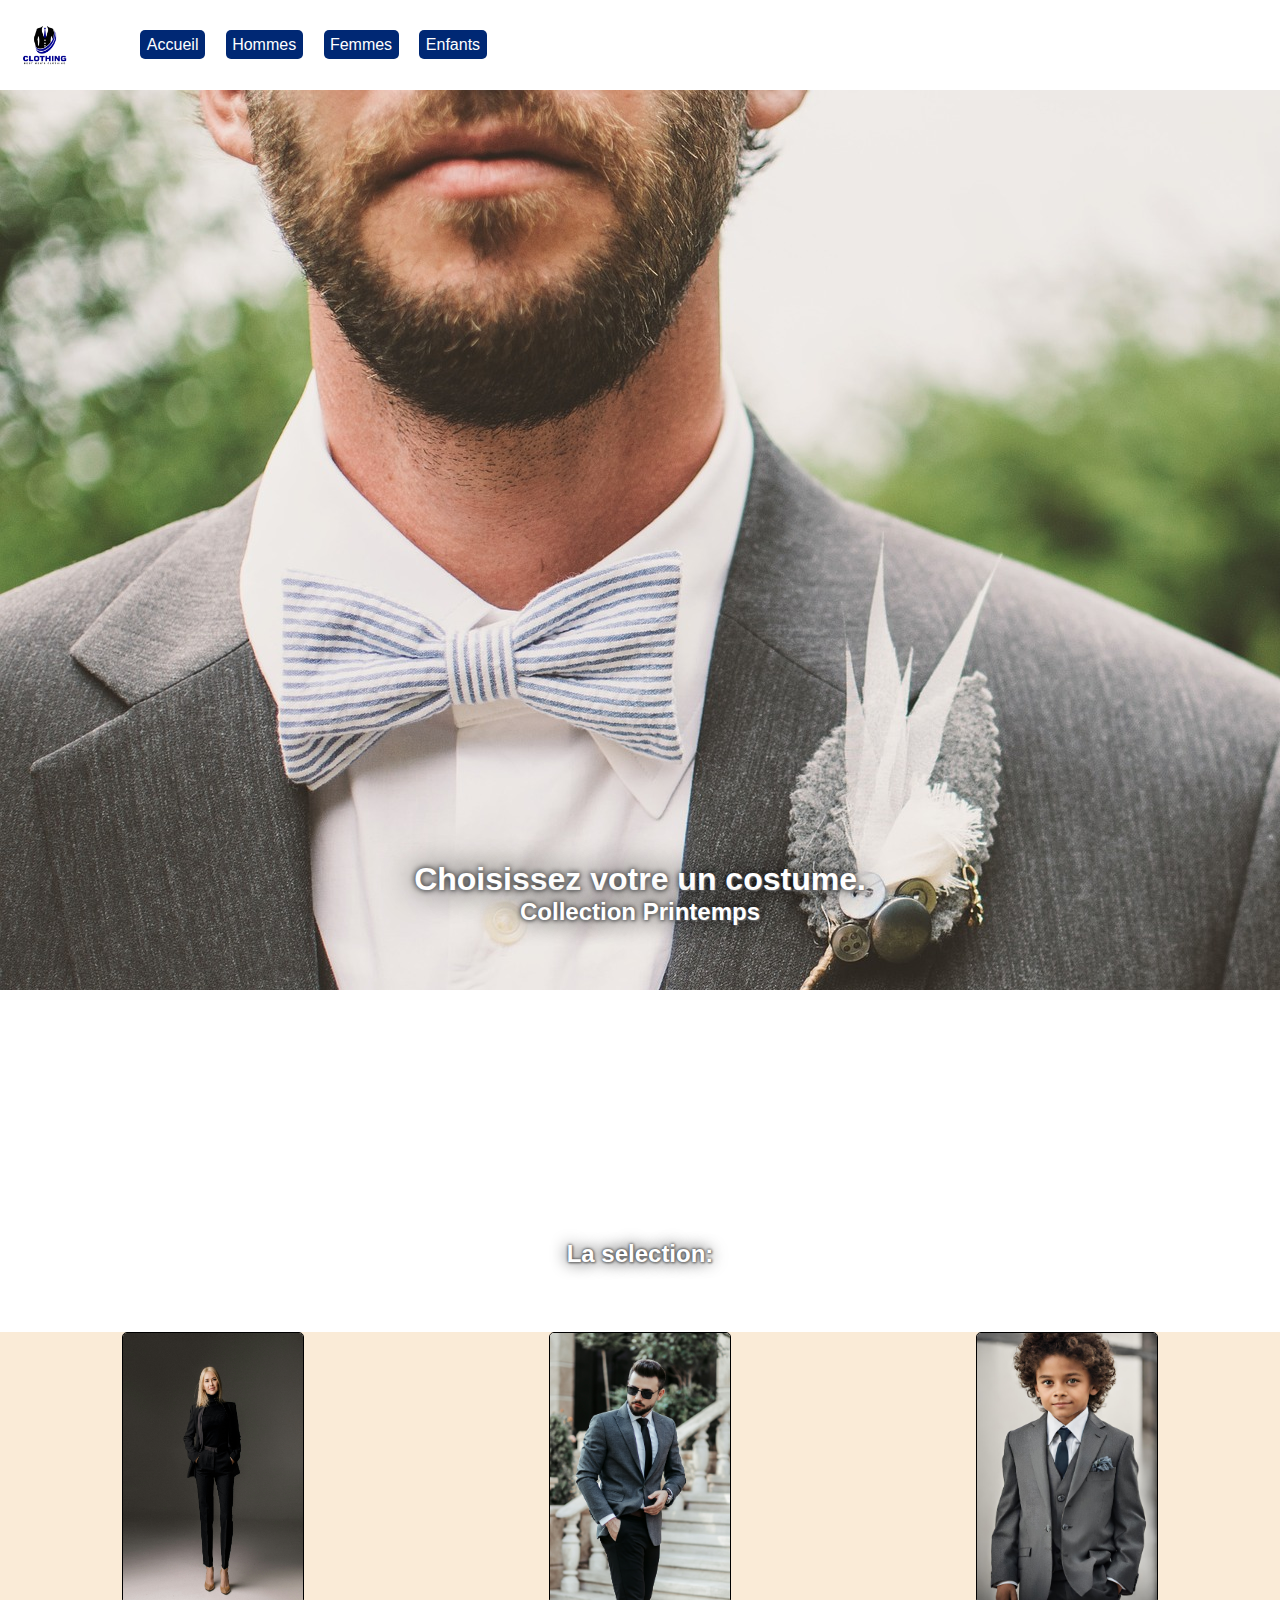
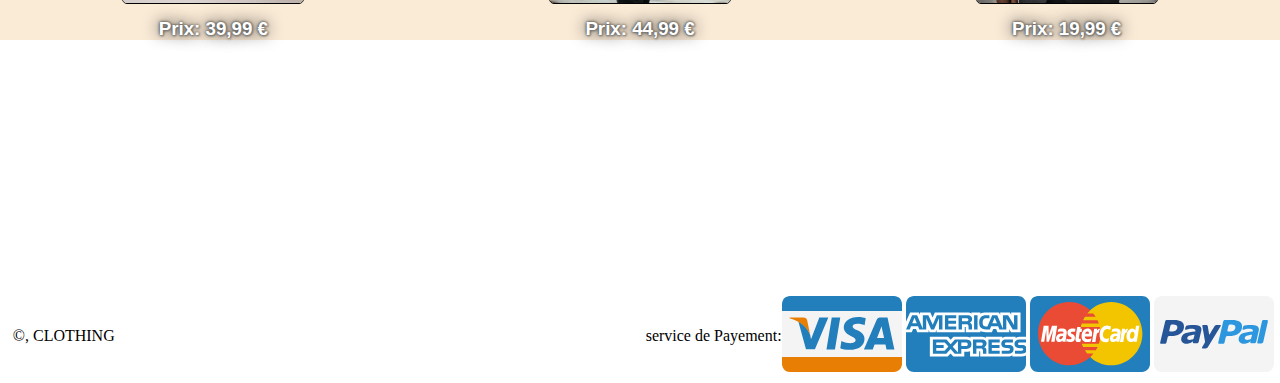
<file: index.html>
<!DOCTYPE html>
<html lang="en">

<head>
    <meta charset="UTF-8">
    <meta name="viewport" content="width=device-width, initial-scale=1.0">
    <title>Accueil</title>
    <link rel="stylesheet" href="./asset/styles/style.css">
</head>

<body>
    <header>
        <img src="./asset/img/logo_suit.png" alt="logo">
        <nav>
            <ul>
                <li><a href="./index.html" title="accueil">Accueil</a></li>
                <li><a href="">Hommes</a></li>
                <li><a href="">Femmes</a></li>
                <li><a href="">Enfants</a></li>
            </ul>
        </nav>
    </header>
    <main class="page-accueil">
        <section class="home-promo">
            <h2 class="titre">Choisissez votre un costume.</h2>
            <h2>Collection Printemps</h2>
        </section>
        <section class="collection-today">
            <div class="cloth-title">
                <h2>La selection:</h2>
            </div>
            <div class="cloth-items">
                <div class="cloth1">
                    <a href="./templates/women-buy.html" title="cloth-women"><img src="./asset/img/produits/women-suit.jpg"
                            alt="women-suit"></a>
                    <h3>Prix: 39,99 €</h3>
                </div>
                <div class="cloth2">
                    <a href="./templates/man-buy.html" title="cloth-man"><img src="./asset/img/produits/man-suits.jpg" alt="man-suit"></a>
                    <h3>Prix: 44,99 €</h3>
                </div>
                <div class="cloth3">
                    <a href="./templates/kid-buy.html" title="cloth-kid"><img src="./asset/img/produits/kid-suits.png" alt="kid-suit"></a>
                    <h3>Prix: 19,99 €</h3>
                </div>
            </div>
        </section>
    </main>

    <footer>
        <div>
            <p>&copy;, CLOTHING</p>
            <p><span class="payment-service">service de Payement:</span><span class="payment-icons">
                    <svg xmlns="http://www.w3.org/2000/svg" width="120" height="76" id="payment-visa">
                        <g fill="none" fill-rule="evenodd">
                            <path fill="#227FBB" d="M0 8.008C0 3.589 3.582 0 8.001 0H112C116.409 0 120 3.585 120 8.008V15H0V8.008Z"></path>
                            <path fill="#E87E04" d="M0 67.992C0 72.415 3.591 76 8.001 76H112c4.419 0 8.001-3.59 8.001-8.008V61H0v6.992Z">
                            </path>
                            <path fill="#F4F4F4" d="M0 15h120v46H0z"></path>
                            <path fill="#227FBB"
                                d="M83.735 22.337C82.052 21.692 79.416 21 76.125 21c-8.391 0-14.301 4.316-14.352 10.502-.047 4.573 4.22 7.124 7.44 8.646 3.306 1.56 4.417 2.555 4.401 3.947-.02 2.134-2.64 3.108-5.08 3.108-3.398 0-5.204-.482-7.993-1.67l-1.094-.506-1.192 7.124c1.983.888 5.651 1.658 9.459 1.698 8.926 0 14.72-4.267 14.786-10.873.032-3.62-2.23-6.375-7.129-8.646-2.968-1.472-4.786-2.455-4.766-3.945 0-1.323 1.538-2.738 4.862-2.738 2.777-.044 4.788.575 6.356 1.22l.76.367 1.152-6.897m21.774-.754h-6.562c-2.032 0-3.553.567-4.446 2.64l-12.61 29.163h8.916s1.458-3.92 1.787-4.782c.975 0 9.637.014 10.875.014.254 1.114 1.033 4.768 1.033 4.768h7.88l-6.873-31.803zm-10.47 20.512c.701-1.833 3.382-8.896 3.382-8.896-.05.085.697-1.842 1.126-3.037l.574 2.744 1.966 9.189h-7.049zM44.45 53.376l5.309-31.823h8.491l-5.312 31.823zM37.328 21.576l-8.313 21.701-.886-4.41c-1.547-5.083-6.37-10.592-11.76-13.35l7.602 27.832 8.984-.01 13.368-31.763h-8.995">
                            </path>
                            <path fill="#E87E04"
                                d="M21.303 21.557H7.61l-.109.662c10.653 2.634 17.701 9 20.627 16.648l-2.977-14.624c-.514-2.015-2.005-2.616-3.85-2.686">
                            </path>
                        </g>
                    </svg>
                    <svg xmlns="http://www.w3.org/2000/svg" width="120" height="76" id="payment-amercicanE">
                        <g fill="none" fill-rule="evenodd">
                            <path fill="#227FBB"
                                d="M111.999 0H8C3.582 0 0 3.59 0 8.008v59.984C0 72.415 3.591 76 8.001 76H112c4.419 0 8.001-3.59 8.001-8.008V8.008C120 3.585 116.409 0 111.999 0Z">
                            </path>
                            <path fill="#FFF"
                                d="m10.825 27.31-2.31-5.63-2.297 5.63h4.607Zm50.896-2.242c-.464.282-1.013.291-1.67.291h-4.1v-3.137h4.156c.588 0 1.202.026 1.6.255.439.205.71.643.71 1.248 0 .618-.258 1.114-.696 1.343 0 0 .438-.229 0 0Zm29.253 2.242-2.336-5.63-2.323 5.63h4.659Zm-54.53 6.094h-3.46l-.012-11.061-4.895 11.061h-2.964l-4.907-11.07v11.07h-6.865l-1.297-3.15H5.016l-1.31 3.15H.04l6.044-14.123H11.1l5.741 13.372V19.281h5.51l4.417 9.581 4.057-9.581h5.62v14.123Zm13.792 0H38.96V19.281h11.276v2.94h-7.9v2.547h7.71v2.895h-7.71v2.82h7.9v2.921Zm15.899-10.32c0 2.252-1.503 3.416-2.379 3.765.739.281 1.37.778 1.67 1.19.477.702.559 1.33.559 2.59v2.775H62.58l-.012-1.78c0-.85.081-2.073-.533-2.752-.493-.497-1.245-.605-2.46-.605H55.95v5.137h-3.375V19.281h7.764c1.725 0 2.996.045 4.087.676 1.068.631 1.708 1.552 1.708 3.128 0 0 0-1.576 0 0Zm5.402 10.32h-3.445V19.281h3.445v14.123Zm39.956 0h-4.783l-6.398-10.6v10.6h-6.874l-1.314-3.15h-7.012l-1.274 3.15h-3.95c-1.64 0-3.718-.363-4.894-1.562-1.187-1.199-1.804-2.823-1.804-5.392 0-2.094.369-4.01 1.82-5.522 1.091-1.128 2.8-1.647 5.126-1.647h3.268v3.026h-3.2c-1.231 0-1.927.183-2.597.837-.575.594-.97 1.719-.97 3.199 0 1.513.3 2.604.928 3.317.52.559 1.464.728 2.352.728h1.516l4.758-11.107h5.057l5.715 13.36V19.28h5.14l5.933 9.837V19.28h3.457v14.123ZM0 36.18h5.768l1.3-3.138H9.98l1.297 3.138h11.348V33.78l1.013 2.409h5.89l1.013-2.445v2.435h28.201l-.013-5.15h.545c.382.013.494.049.494.68v4.47h14.586v-1.2c1.176.631 3.006 1.2 5.414 1.2h6.136l1.313-3.138h2.911l1.284 3.138h11.825v-2.98l1.79 2.98h9.476V16.48h-9.377v2.327l-1.314-2.327H94.19v2.327l-1.206-2.327H79.986c-2.176 0-4.089.304-5.633 1.15v-1.15h-8.97v1.15c-.983-.872-2.323-1.15-3.812-1.15H28.802l-2.199 5.088-2.258-5.088h-10.32v2.327L12.89 16.48H4.088L0 25.846v10.333Zm120.063 10.4h-6.152c-.614 0-1.022.023-1.366.255-.356.229-.493.568-.493 1.017 0 .533.3.895.738 1.052.356.124.739.16 1.301.16l1.83.049c1.845.046 3.078.363 3.83 1.137.136.108.218.229.312.35v-4.02Zm0 9.314c-.82 1.199-2.417 1.807-4.58 1.807h-6.519v-3.03h6.492c.644 0 1.095-.084 1.366-.35.235-.218.4-.535.4-.92 0-.412-.165-.739-.413-.935-.245-.215-.601-.313-1.19-.313-3.169-.108-7.123.098-7.123-4.373 0-2.049 1.301-4.206 4.843-4.206h6.724v-2.81h-6.247c-1.885 0-3.255.45-4.225 1.153v-1.154h-9.24c-1.477 0-3.212.367-4.032 1.154v-1.154h-16.5v1.154c-1.313-.947-3.529-1.154-4.552-1.154H64.384v1.154c-1.039-1.006-3.35-1.154-4.757-1.154H47.446l-2.787 3.017-2.611-3.017H23.853v19.712h17.853l2.872-3.064 2.705 3.064 11.005.01v-4.637h1.082c1.46.023 3.182-.036 4.701-.693v5.32h9.077v-5.138h.438c.559 0 .614.023.614.582v4.556h27.573c1.75 0 3.58-.449 4.594-1.262v1.262h8.746c1.82 0 3.598-.256 4.95-.91v-3.671ZM106.6 50.249c.657.68 1.01 1.54 1.01 2.993 0 3.04-1.9 4.458-5.303 4.458H95.73v-3.03h6.548c.64 0 1.095-.084 1.38-.35.231-.218.398-.535.398-.92 0-.412-.18-.739-.412-.935-.258-.215-.614-.313-1.202-.313-3.157-.108-7.11.098-7.11-4.373 0-2.049 1.287-4.206 4.826-4.206h6.767v3.007h-6.192c-.614 0-1.013.023-1.352.255-.37.229-.507.568-.507 1.016 0 .533.314.896.738 1.053.356.124.739.16 1.314.16l1.817.049c1.832.045 3.09.362 3.855 1.136 0 0-.765-.774 0 0Zm-30.458-.872c-.452.268-1.01.29-1.667.29h-4.1v-3.172h4.156c.6 0 1.202.012 1.61.255.438.229.7.666.7 1.27 0 .605-.262 1.092-.7 1.357 0 0 .438-.265 0 0Zm2.038 1.758c.752.277 1.366.774 1.654 1.186.476.69.545 1.333.559 2.578v2.8h-3.389v-1.767c0-.85.082-2.108-.545-2.765-.494-.506-1.245-.627-2.477-.627h-3.607v5.16h-3.392V43.573h7.793c1.709 0 2.954.075 4.061.666 1.066.644 1.736 1.526 1.736 3.137 0 2.255-1.504 3.406-2.393 3.759 0 0 .889-.353 0 0Zm4.264-7.562H93.71v2.921h-7.904v2.569h7.711v2.882h-7.711v2.81l7.904.013V57.7H82.443V43.573Zm-22.773 6.52h-4.363v-3.598h4.402c1.218 0 2.064.496 2.064 1.732 0 1.222-.806 1.865-2.103 1.865Zm-7.724 6.322-5.183-5.754 5.183-5.572v11.326Zm-13.384-1.66h-8.299v-2.81h7.41v-2.882h-7.41v-2.569h8.463l3.692 4.117-3.856 4.145Zm26.835-6.528c0 3.924-2.927 4.734-5.878 4.734h-4.212V57.7h-6.56l-4.157-4.677-4.32 4.677H26.9V43.573h13.577l4.153 4.63 4.293-4.63H59.71c2.678 0 5.688.741 5.688 4.654 0 0 0-3.913 0 0Z">
                            </path>
                        </g>
                    </svg>
                    <svg xmlns="http://www.w3.org/2000/svg" width="120" height="76" id="payment-mastercard">
                        <g fill="none" fill-rule="evenodd">
                            <path fill="#227FBB"
                                d="M111.999 0H8C3.582 0 0 3.59 0 8.008v59.984C0 72.415 3.591 76 8.001 76H112c4.419 0 8.001-3.59 8.001-8.008V8.008C120 3.585 116.409 0 111.999 0Z">
                            </path>
                            <path fill="#F2C500"
                                d="M112.407 37.643c.005 17.436-13.973 31.574-31.221 31.578-17.248.005-31.232-14.126-31.236-31.562v-.016c-.005-17.436 13.973-31.575 31.22-31.58 17.248-.004 31.232 14.127 31.237 31.564v.016s0-.006 0 0Z">
                            </path>
                            <path fill="#E94B35"
                                d="M39.086 6.072C21.941 6.182 8.06 20.284 8.06 37.642c0 17.428 13.99 31.571 31.229 31.571 8.09 0 15.465-3.117 21.014-8.226H60.3h.006a31.724 31.724 0 0 0 3.17-3.382H57.08a30.826 30.826 0 0 1-2.329-3.252h11.035a31.734 31.734 0 0 0 1.818-3.38H52.928a31.34 31.34 0 0 1-1.305-3.317H68.91a31.808 31.808 0 0 0 1.607-10.014c0-2.32-.248-4.582-.72-6.76h-19.09c.237-1.121.536-2.229.892-3.317H68.89a31.777 31.777 0 0 0-1.347-3.38H52.927a30.395 30.395 0 0 1 1.792-3.316h11.026a31.63 31.63 0 0 0-2.424-3.381h-6.148a29.147 29.147 0 0 1 3.133-3.19C54.756 9.19 47.38 6.073 39.288 6.073h-.202s.068 0 0 0Z">
                            </path>
                            <path fill="#FFF"
                                d="m50.517 45.68.417-2.857c-.228 0-.562.099-.857.099-1.158 0-1.285-.622-1.212-1.082l.935-5.83h1.76l.424-3.16h-1.658l.337-1.966h-3.325c-.073.074-1.963 11.054-1.963 12.39 0 1.98 1.1 2.861 2.65 2.847 1.214-.01 2.159-.35 2.492-.44 0 0-.333.09 0 0zm1.054-5.447c0 4.75 3.101 5.88 5.744 5.88 2.439 0 3.512-.552 3.512-.552l.586-3.242s-1.856.826-3.531.826c-3.57 0-2.945-2.691-2.945-2.691h6.757s.436-2.178.436-3.066c0-2.215-1.09-4.913-4.741-4.913-3.343 0-5.818 3.642-5.818 7.758 0 0 0-4.116 0 0zm5.83-4.748c1.877 0 1.531 2.132 1.531 2.304h-3.691c0-.22.348-2.304 2.16-2.304 0 0-1.812 0 0 0zM78.458 45.68l.595-3.664s-1.632.827-2.751.827c-2.359 0-3.305-1.821-3.305-3.777 0-3.969 2.03-6.152 4.289-6.152 1.694 0 3.054.962 3.054.962l.543-3.56s-2.017-.825-3.745-.825c-3.839 0-7.573 3.366-7.573 9.688 0 4.193 2.016 6.962 5.984 6.962 1.122 0 2.909-.46 2.909-.46zM32.23 32.527c-2.28 0-4.028.74-4.028.74l-.482 2.897s1.442-.593 3.623-.593c1.238 0 2.144.14 2.144 1.158 0 .618-.111.846-.111.846s-.977-.083-1.43-.083c-2.875 0-5.896 1.241-5.896 4.982 0 2.947 1.982 3.623 3.21 3.623 2.346 0 3.358-1.539 3.411-1.543l-.11 1.284h2.929l1.306-9.257c0-3.927-3.389-4.054-4.566-4.054zm.712 7.538c.064.565-.35 3.216-2.352 3.216-1.033 0-1.302-.798-1.302-1.27 0-.92.495-2.024 2.931-2.024.567 0 .628.062.723.078 0 0-.095-.016 0 0zm6.966 5.965c.749 0 5.03.192 5.03-4.274 0-4.176-3.963-3.351-3.963-5.029 0-.835.646-1.098 1.827-1.098.468 0 2.272.15 2.272.15l.42-2.967s-1.168-.264-3.069-.264c-2.46 0-4.956.992-4.956 4.389 0 3.848 4.163 3.462 4.163 5.083 0 1.082-1.163 1.17-2.06 1.17-1.55 0-2.947-.538-2.952-.512l-.443 2.938c.08.025.941.414 3.73.414 0 0-2.789 0 0 0zm66.091-16.166-.717 4.499s-1.252-1.748-3.21-1.748c-3.047 0-5.587 3.714-5.587 7.98 0 2.755 1.355 5.453 4.123 5.453 1.992 0 3.096-1.403 3.096-1.403l-.146 1.199h3.234l2.54-15.986-3.333.006zm-1.544 8.772c0 1.776-.87 4.147-2.672 4.147-1.197 0-1.757-1.015-1.757-2.61 0-2.605 1.157-4.325 2.618-4.325 1.197 0 1.811.831 1.811 2.788 0 0 0-1.957 0 0zM14.226 45.857l2.024-12.068.298 12.068h2.291l4.273-12.068-1.893 12.068h3.404l2.621-16.006h-5.263l-3.279 9.821-.17-9.821H13.68l-2.66 16.006h3.206zM65.456 45.88c.967-5.565 1.147-10.083 3.456-9.256.405-2.153.795-2.986 1.236-3.898 0 0-.207-.044-.641-.044-1.49 0-2.592 2.057-2.592 2.057l.296-1.889h-3.096l-2.074 13.03h3.415zm20.673-13.353c-2.28 0-4.028.74-4.028.74l-.482 2.897s1.443-.593 3.623-.593c1.239 0 2.144.14 2.144 1.158 0 .618-.11.846-.11.846s-.977-.083-1.43-.083c-2.875 0-5.896 1.241-5.896 4.982 0 2.947 1.982 3.623 3.21 3.623 2.346 0 3.357-1.539 3.41-1.543l-.108 1.284h2.927l1.306-9.257c0-3.927-3.389-4.054-4.566-4.054zm.714 7.538c.063.565-.351 3.216-2.354 3.216-1.033 0-1.3-.798-1.3-1.27 0-.92.494-2.024 2.93-2.024.567 0 .627.062.724.078 0 0-.097-.016 0 0zm6.528 5.815c.968-5.565 1.148-10.083 3.457-9.256.405-2.153.795-2.986 1.236-3.898 0 0-.207-.044-.641-.044-1.49 0-2.592 2.057-2.592 2.057l.296-1.889h-3.096l-2.074 13.03h3.414z">
                            </path>
                        </g>
                    </svg>

                    <svg xmlns="http://www.w3.org/2000/svg" width="120" height="76" id="payment-paypal">
                        <g fill="none" fill-rule="evenodd">
                            <path fill="#F4F4F4"
                                d="M111.999 0H8C3.582 0 0 3.59 0 8.008v59.984C0 72.415 3.591 76 8.001 76H112c4.419 0 8.001-3.59 8.001-8.008V8.008C120 3.585 116.409 0 111.999 0Z">
                            </path>
                            <path fill="#2C97DE"
                                d="M112.822 24.104h-3.151l-.005.001h-.002c-.721 0-1.453.538-1.658 1.222-.008.028-.022.054-.029.083l-.205.911-4.329 19.107c-.1.431-.167.713-.187.786l.009.01c-.15.668.262 1.22.939 1.283l.009.012h3.27c.717 0 1.444-.533 1.655-1.209.01-.032.026-.063.034-.096l4.722-20.805-.007-.002c.16-.712-.31-1.303-1.065-1.303ZM96.659 42.882a9.298 9.298 0 0 1-1.383.694c-.65.255-1.267.389-1.837.389-.876 0-1.548-.12-2.003-.378-.456-.245-.694-.67-.687-1.278 0-.703.167-1.248.511-1.675.348-.411.863-.742 1.503-.99.636-.21 1.418-.382 2.321-.506.803-.099 2.391-.277 2.594-.278.203-.002.338-.11.248.416-.04.23-.499 2.062-.709 2.895-.061.25-.402.614-.558.711 0 0 .156-.097 0 0Zm6.23-12.88c-1.336-.728-3.428-1.095-6.29-1.095-1.416 0-2.838.11-4.265.327-1.048.156-1.156.182-1.807.32-1.339.283-1.545 1.589-1.545 1.589l-.43 1.722c-.244 1.102.4 1.056.687.97.585-.171.902-.342 2.094-.605 1.14-.252 2.345-.44 3.306-.433 1.41 0 2.481.15 3.194.44.713.303 1.066.818 1.066 1.556.002.175.007.34-.058.486-.059.134-.171.265-.508.31-2.012.116-3.456.294-5.195.541-1.715.236-3.217.639-4.471 1.197-1.338.578-2.34 1.351-3.029 2.331-.672.984-1.01 2.176-1.01 3.58 0 1.328.489 2.41 1.436 3.25.96.83 2.206 1.24 3.715 1.24.943-.006 1.681-.072 2.21-.2a11.32 11.32 0 0 0 1.697-.567c.45-.183.937-.448 1.45-.781.515-.334.87-.571 1.327-.862l.017.027-.129.552c0 .006-.008.008-.008.014l.004.01c-.147.665.264 1.218.94 1.283l.008.012h.06l.002.003c.45 0 1.99-.001 2.71-.003h.503c.033 0 .037-.01.05-.018.69-.082 1.352-.63 1.508-1.287L104.7 35.1c.06-.255.106-.549.134-.887.032-.34.07-.622.059-.825.006-1.53-.67-2.66-2.003-3.388Zm-15.487-2.463c-.439-.832-1.101-1.501-1.94-2.023-.859-.52-1.88-.883-3.062-1.094-1.169-.2-2.559-.314-4.142-.318l-7.369.004c-.758.013-1.503.593-1.678 1.307l-4.954 20.993c-.18.714.312 1.308 1.057 1.304l3.536-.006c.75.006 1.513-.584 1.69-1.298l1.196-5.094c.167-.714.93-1.312 1.692-1.302h1.005c4.312 0 7.656-.862 10.05-2.58 2.388-1.726 3.59-3.99 3.59-6.806-.007-1.23-.222-2.265-.67-3.087ZM79.8 34.405c-1.055.747-2.536 1.122-4.442 1.122h-.876c-.758.009-1.248-.588-1.068-1.304l1.056-4.455c.158-.705.927-1.305 1.675-1.299l1.157-.006c1.352.006 2.363.226 3.061.664.686.443 1.02 1.13 1.025 2.045.002 1.395-.528 2.468-1.588 3.233">
                            </path>
                            <path fill="#265697"
                                d="M62.61 28.907c-.67 0-1.55.532-1.967 1.175 0 0-4.488 7.538-4.929 8.291-.24.405-.482.148-.522-.003-.033-.183-1.391-8.238-1.391-8.238-.153-.649-.845-1.206-1.71-1.203l-2.798.004c-.674 0-1.095.53-.945 1.17 0 0 2.14 11.878 2.556 14.672.208 1.545-.021 1.819-.021 1.819l-2.774 4.737c-.406.643-.183 1.169.488 1.169l3.243-.003c.671 0 1.561-.523 1.96-1.167l12.477-20.672s1.193-1.766.092-1.75c-.75.01-3.758 0-3.758 0ZM39.189 42.882a9.345 9.345 0 0 1-1.382.693c-.65.254-1.27.39-1.839.39-.873 0-1.547-.122-2.002-.378-.455-.246-.695-.67-.687-1.28 0-.7.168-1.247.512-1.674.347-.412.86-.743 1.5-.99.638-.21 1.423-.381 2.323-.505.803-.099 2.393-.276 2.595-.28.202 0 .337-.11.247.417-.04.229-.498 2.063-.709 2.896-.063.25-.404.614-.558.711 0 0 .154-.097 0 0Zm6.231-12.881c-1.337-.727-3.428-1.094-6.29-1.094-1.416 0-2.838.11-4.266.326-1.05.155-1.155.182-1.806.32-1.34.284-1.546 1.589-1.546 1.589l-.43 1.723c-.243 1.1.402 1.055.688.97.583-.172.902-.342 2.094-.606 1.139-.251 2.345-.439 3.305-.433 1.41 0 2.481.15 3.194.44.713.303 1.064.82 1.064 1.556.005.176.009.342-.055.485-.06.136-.173.266-.51.31-2.01.118-3.453.296-5.194.543-1.716.236-3.217.639-4.472 1.196-1.338.578-2.338 1.353-3.026 2.332-.674.984-1.011 2.176-1.013 3.58 0 1.327.49 2.41 1.437 3.25.96.83 2.206 1.24 3.715 1.24.943-.006 1.68-.073 2.21-.2.524-.13 1.095-.312 1.696-.567.452-.183.937-.45 1.451-.782.513-.333.87-.57 1.33-.861l.013.027-.128.551c-.001.005-.008.009-.008.015l.005.009c-.147.667.262 1.219.94 1.283l.008.013h.059l.001.004 2.71-.004h.504c.034 0 .038-.011.049-.018.692-.085 1.352-.632 1.51-1.287L47.23 35.1c.058-.254.105-.548.131-.885.034-.343.072-.623.062-.825.006-1.531-.67-2.662-2.004-3.39Zm-16.088-2.462c-.439-.832-1.101-1.501-1.94-2.023-.859-.52-1.88-.883-3.062-1.094-1.169-.2-2.559-.314-4.142-.318l-7.369.004c-.758.013-1.503.593-1.678 1.307L6.186 46.408c-.18.714.312 1.308 1.057 1.304l3.536-.006c.75.006 1.514-.584 1.69-1.298l1.196-5.094c.167-.714.93-1.312 1.692-1.302h1.005c4.312 0 7.656-.862 10.05-2.58 2.389-1.726 3.59-3.99 3.59-6.806-.007-1.23-.222-2.265-.67-3.087Zm-7.601 6.866c-1.056.747-2.537 1.122-4.443 1.122h-.876c-.758.009-1.248-.588-1.068-1.304l1.057-4.455c.157-.705.926-1.305 1.674-1.299l1.158-.006c1.351.006 2.362.226 3.06.664.686.443 1.02 1.13 1.025 2.045.003 1.395-.527 2.468-1.587 3.233">
                            </path>
                        </g>
                    </svg>
                </span></p>
        </div>
    </footer>
</body>

</html>
</file>
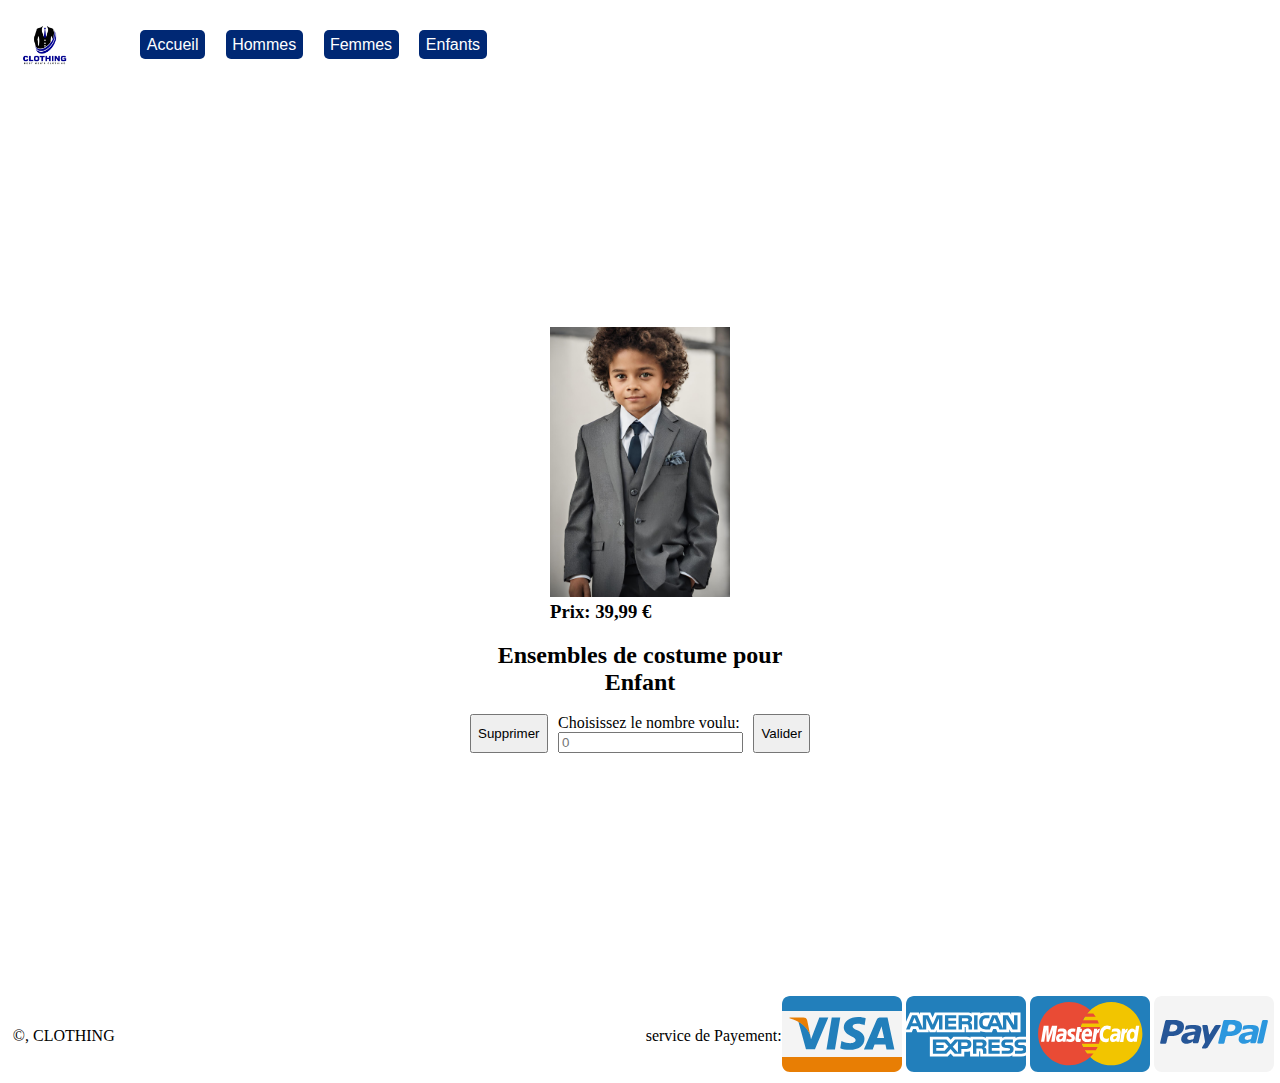
<file: templates/kid-buy.html>
<!DOCTYPE html>
<html lang="en">

<head>
    <meta charset="UTF-8">
    <meta name="viewport" content="width=device-width, initial-scale=1.0">
    <title>Buy page</title>
    <link rel="stylesheet" href="../asset/styles/style.css">
</head>

<body>
    <header>
        <img src="../asset/img/logo_suit.png" alt="logo">
        <nav>
            <ul>
                <li><a href="../index.html" title="accueil">Accueil</a></li>
                <li><a href="">Hommes</a></li>
                <li><a href="">Femmes</a></li>
                <li><a href="">Enfants</a></li>
            </ul>
        </nav>

    </header>

    <main class="page-kid">
        <section>
            <div>
                <img class="img-product-cloth" src="../asset/img/produits/kid-suits.png" alt="product-kid">
                <h3>Prix: 39,99 €</h3>
            </div>
            <div class="description">
                <h2>Ensembles de costume pour Enfant</h2>
                <form action="#" method="post">
                    <input type="reset" value="Supprimer">
                    <div class="input-txt">
                        <label for="nb-product">Choisissez le nombre voulu:</label>
                        <input type="number" min="0" placeholder="0" id="nb-product">
                    </div>
                    <input type="submit" value="Valider">
                </form>

            </div>
        </section>
    </main>

    <footer>
        <div>
            <p>&copy;, CLOTHING</p>
            <p><span class="payment-service">service de Payement:</span><span class="payment-icons">
                    <svg xmlns="http://www.w3.org/2000/svg" width="120" height="76" id="payment-visa">
                        <g fill="none" fill-rule="evenodd">
                            <path fill="#227FBB" d="M0 8.008C0 3.589 3.582 0 8.001 0H112C116.409 0 120 3.585 120 8.008V15H0V8.008Z"></path>
                            <path fill="#E87E04" d="M0 67.992C0 72.415 3.591 76 8.001 76H112c4.419 0 8.001-3.59 8.001-8.008V61H0v6.992Z">
                            </path>
                            <path fill="#F4F4F4" d="M0 15h120v46H0z"></path>
                            <path fill="#227FBB"
                                d="M83.735 22.337C82.052 21.692 79.416 21 76.125 21c-8.391 0-14.301 4.316-14.352 10.502-.047 4.573 4.22 7.124 7.44 8.646 3.306 1.56 4.417 2.555 4.401 3.947-.02 2.134-2.64 3.108-5.08 3.108-3.398 0-5.204-.482-7.993-1.67l-1.094-.506-1.192 7.124c1.983.888 5.651 1.658 9.459 1.698 8.926 0 14.72-4.267 14.786-10.873.032-3.62-2.23-6.375-7.129-8.646-2.968-1.472-4.786-2.455-4.766-3.945 0-1.323 1.538-2.738 4.862-2.738 2.777-.044 4.788.575 6.356 1.22l.76.367 1.152-6.897m21.774-.754h-6.562c-2.032 0-3.553.567-4.446 2.64l-12.61 29.163h8.916s1.458-3.92 1.787-4.782c.975 0 9.637.014 10.875.014.254 1.114 1.033 4.768 1.033 4.768h7.88l-6.873-31.803zm-10.47 20.512c.701-1.833 3.382-8.896 3.382-8.896-.05.085.697-1.842 1.126-3.037l.574 2.744 1.966 9.189h-7.049zM44.45 53.376l5.309-31.823h8.491l-5.312 31.823zM37.328 21.576l-8.313 21.701-.886-4.41c-1.547-5.083-6.37-10.592-11.76-13.35l7.602 27.832 8.984-.01 13.368-31.763h-8.995">
                            </path>
                            <path fill="#E87E04"
                                d="M21.303 21.557H7.61l-.109.662c10.653 2.634 17.701 9 20.627 16.648l-2.977-14.624c-.514-2.015-2.005-2.616-3.85-2.686">
                            </path>
                        </g>
                    </svg>
                    <svg xmlns="http://www.w3.org/2000/svg" width="120" height="76" id="payment-amercicanE">
                        <g fill="none" fill-rule="evenodd">
                            <path fill="#227FBB"
                                d="M111.999 0H8C3.582 0 0 3.59 0 8.008v59.984C0 72.415 3.591 76 8.001 76H112c4.419 0 8.001-3.59 8.001-8.008V8.008C120 3.585 116.409 0 111.999 0Z">
                            </path>
                            <path fill="#FFF"
                                d="m10.825 27.31-2.31-5.63-2.297 5.63h4.607Zm50.896-2.242c-.464.282-1.013.291-1.67.291h-4.1v-3.137h4.156c.588 0 1.202.026 1.6.255.439.205.71.643.71 1.248 0 .618-.258 1.114-.696 1.343 0 0 .438-.229 0 0Zm29.253 2.242-2.336-5.63-2.323 5.63h4.659Zm-54.53 6.094h-3.46l-.012-11.061-4.895 11.061h-2.964l-4.907-11.07v11.07h-6.865l-1.297-3.15H5.016l-1.31 3.15H.04l6.044-14.123H11.1l5.741 13.372V19.281h5.51l4.417 9.581 4.057-9.581h5.62v14.123Zm13.792 0H38.96V19.281h11.276v2.94h-7.9v2.547h7.71v2.895h-7.71v2.82h7.9v2.921Zm15.899-10.32c0 2.252-1.503 3.416-2.379 3.765.739.281 1.37.778 1.67 1.19.477.702.559 1.33.559 2.59v2.775H62.58l-.012-1.78c0-.85.081-2.073-.533-2.752-.493-.497-1.245-.605-2.46-.605H55.95v5.137h-3.375V19.281h7.764c1.725 0 2.996.045 4.087.676 1.068.631 1.708 1.552 1.708 3.128 0 0 0-1.576 0 0Zm5.402 10.32h-3.445V19.281h3.445v14.123Zm39.956 0h-4.783l-6.398-10.6v10.6h-6.874l-1.314-3.15h-7.012l-1.274 3.15h-3.95c-1.64 0-3.718-.363-4.894-1.562-1.187-1.199-1.804-2.823-1.804-5.392 0-2.094.369-4.01 1.82-5.522 1.091-1.128 2.8-1.647 5.126-1.647h3.268v3.026h-3.2c-1.231 0-1.927.183-2.597.837-.575.594-.97 1.719-.97 3.199 0 1.513.3 2.604.928 3.317.52.559 1.464.728 2.352.728h1.516l4.758-11.107h5.057l5.715 13.36V19.28h5.14l5.933 9.837V19.28h3.457v14.123ZM0 36.18h5.768l1.3-3.138H9.98l1.297 3.138h11.348V33.78l1.013 2.409h5.89l1.013-2.445v2.435h28.201l-.013-5.15h.545c.382.013.494.049.494.68v4.47h14.586v-1.2c1.176.631 3.006 1.2 5.414 1.2h6.136l1.313-3.138h2.911l1.284 3.138h11.825v-2.98l1.79 2.98h9.476V16.48h-9.377v2.327l-1.314-2.327H94.19v2.327l-1.206-2.327H79.986c-2.176 0-4.089.304-5.633 1.15v-1.15h-8.97v1.15c-.983-.872-2.323-1.15-3.812-1.15H28.802l-2.199 5.088-2.258-5.088h-10.32v2.327L12.89 16.48H4.088L0 25.846v10.333Zm120.063 10.4h-6.152c-.614 0-1.022.023-1.366.255-.356.229-.493.568-.493 1.017 0 .533.3.895.738 1.052.356.124.739.16 1.301.16l1.83.049c1.845.046 3.078.363 3.83 1.137.136.108.218.229.312.35v-4.02Zm0 9.314c-.82 1.199-2.417 1.807-4.58 1.807h-6.519v-3.03h6.492c.644 0 1.095-.084 1.366-.35.235-.218.4-.535.4-.92 0-.412-.165-.739-.413-.935-.245-.215-.601-.313-1.19-.313-3.169-.108-7.123.098-7.123-4.373 0-2.049 1.301-4.206 4.843-4.206h6.724v-2.81h-6.247c-1.885 0-3.255.45-4.225 1.153v-1.154h-9.24c-1.477 0-3.212.367-4.032 1.154v-1.154h-16.5v1.154c-1.313-.947-3.529-1.154-4.552-1.154H64.384v1.154c-1.039-1.006-3.35-1.154-4.757-1.154H47.446l-2.787 3.017-2.611-3.017H23.853v19.712h17.853l2.872-3.064 2.705 3.064 11.005.01v-4.637h1.082c1.46.023 3.182-.036 4.701-.693v5.32h9.077v-5.138h.438c.559 0 .614.023.614.582v4.556h27.573c1.75 0 3.58-.449 4.594-1.262v1.262h8.746c1.82 0 3.598-.256 4.95-.91v-3.671ZM106.6 50.249c.657.68 1.01 1.54 1.01 2.993 0 3.04-1.9 4.458-5.303 4.458H95.73v-3.03h6.548c.64 0 1.095-.084 1.38-.35.231-.218.398-.535.398-.92 0-.412-.18-.739-.412-.935-.258-.215-.614-.313-1.202-.313-3.157-.108-7.11.098-7.11-4.373 0-2.049 1.287-4.206 4.826-4.206h6.767v3.007h-6.192c-.614 0-1.013.023-1.352.255-.37.229-.507.568-.507 1.016 0 .533.314.896.738 1.053.356.124.739.16 1.314.16l1.817.049c1.832.045 3.09.362 3.855 1.136 0 0-.765-.774 0 0Zm-30.458-.872c-.452.268-1.01.29-1.667.29h-4.1v-3.172h4.156c.6 0 1.202.012 1.61.255.438.229.7.666.7 1.27 0 .605-.262 1.092-.7 1.357 0 0 .438-.265 0 0Zm2.038 1.758c.752.277 1.366.774 1.654 1.186.476.69.545 1.333.559 2.578v2.8h-3.389v-1.767c0-.85.082-2.108-.545-2.765-.494-.506-1.245-.627-2.477-.627h-3.607v5.16h-3.392V43.573h7.793c1.709 0 2.954.075 4.061.666 1.066.644 1.736 1.526 1.736 3.137 0 2.255-1.504 3.406-2.393 3.759 0 0 .889-.353 0 0Zm4.264-7.562H93.71v2.921h-7.904v2.569h7.711v2.882h-7.711v2.81l7.904.013V57.7H82.443V43.573Zm-22.773 6.52h-4.363v-3.598h4.402c1.218 0 2.064.496 2.064 1.732 0 1.222-.806 1.865-2.103 1.865Zm-7.724 6.322-5.183-5.754 5.183-5.572v11.326Zm-13.384-1.66h-8.299v-2.81h7.41v-2.882h-7.41v-2.569h8.463l3.692 4.117-3.856 4.145Zm26.835-6.528c0 3.924-2.927 4.734-5.878 4.734h-4.212V57.7h-6.56l-4.157-4.677-4.32 4.677H26.9V43.573h13.577l4.153 4.63 4.293-4.63H59.71c2.678 0 5.688.741 5.688 4.654 0 0 0-3.913 0 0Z">
                            </path>
                        </g>
                    </svg>
                    <svg xmlns="http://www.w3.org/2000/svg" width="120" height="76" id="payment-mastercard">
                        <g fill="none" fill-rule="evenodd">
                            <path fill="#227FBB"
                                d="M111.999 0H8C3.582 0 0 3.59 0 8.008v59.984C0 72.415 3.591 76 8.001 76H112c4.419 0 8.001-3.59 8.001-8.008V8.008C120 3.585 116.409 0 111.999 0Z">
                            </path>
                            <path fill="#F2C500"
                                d="M112.407 37.643c.005 17.436-13.973 31.574-31.221 31.578-17.248.005-31.232-14.126-31.236-31.562v-.016c-.005-17.436 13.973-31.575 31.22-31.58 17.248-.004 31.232 14.127 31.237 31.564v.016s0-.006 0 0Z">
                            </path>
                            <path fill="#E94B35"
                                d="M39.086 6.072C21.941 6.182 8.06 20.284 8.06 37.642c0 17.428 13.99 31.571 31.229 31.571 8.09 0 15.465-3.117 21.014-8.226H60.3h.006a31.724 31.724 0 0 0 3.17-3.382H57.08a30.826 30.826 0 0 1-2.329-3.252h11.035a31.734 31.734 0 0 0 1.818-3.38H52.928a31.34 31.34 0 0 1-1.305-3.317H68.91a31.808 31.808 0 0 0 1.607-10.014c0-2.32-.248-4.582-.72-6.76h-19.09c.237-1.121.536-2.229.892-3.317H68.89a31.777 31.777 0 0 0-1.347-3.38H52.927a30.395 30.395 0 0 1 1.792-3.316h11.026a31.63 31.63 0 0 0-2.424-3.381h-6.148a29.147 29.147 0 0 1 3.133-3.19C54.756 9.19 47.38 6.073 39.288 6.073h-.202s.068 0 0 0Z">
                            </path>
                            <path fill="#FFF"
                                d="m50.517 45.68.417-2.857c-.228 0-.562.099-.857.099-1.158 0-1.285-.622-1.212-1.082l.935-5.83h1.76l.424-3.16h-1.658l.337-1.966h-3.325c-.073.074-1.963 11.054-1.963 12.39 0 1.98 1.1 2.861 2.65 2.847 1.214-.01 2.159-.35 2.492-.44 0 0-.333.09 0 0zm1.054-5.447c0 4.75 3.101 5.88 5.744 5.88 2.439 0 3.512-.552 3.512-.552l.586-3.242s-1.856.826-3.531.826c-3.57 0-2.945-2.691-2.945-2.691h6.757s.436-2.178.436-3.066c0-2.215-1.09-4.913-4.741-4.913-3.343 0-5.818 3.642-5.818 7.758 0 0 0-4.116 0 0zm5.83-4.748c1.877 0 1.531 2.132 1.531 2.304h-3.691c0-.22.348-2.304 2.16-2.304 0 0-1.812 0 0 0zM78.458 45.68l.595-3.664s-1.632.827-2.751.827c-2.359 0-3.305-1.821-3.305-3.777 0-3.969 2.03-6.152 4.289-6.152 1.694 0 3.054.962 3.054.962l.543-3.56s-2.017-.825-3.745-.825c-3.839 0-7.573 3.366-7.573 9.688 0 4.193 2.016 6.962 5.984 6.962 1.122 0 2.909-.46 2.909-.46zM32.23 32.527c-2.28 0-4.028.74-4.028.74l-.482 2.897s1.442-.593 3.623-.593c1.238 0 2.144.14 2.144 1.158 0 .618-.111.846-.111.846s-.977-.083-1.43-.083c-2.875 0-5.896 1.241-5.896 4.982 0 2.947 1.982 3.623 3.21 3.623 2.346 0 3.358-1.539 3.411-1.543l-.11 1.284h2.929l1.306-9.257c0-3.927-3.389-4.054-4.566-4.054zm.712 7.538c.064.565-.35 3.216-2.352 3.216-1.033 0-1.302-.798-1.302-1.27 0-.92.495-2.024 2.931-2.024.567 0 .628.062.723.078 0 0-.095-.016 0 0zm6.966 5.965c.749 0 5.03.192 5.03-4.274 0-4.176-3.963-3.351-3.963-5.029 0-.835.646-1.098 1.827-1.098.468 0 2.272.15 2.272.15l.42-2.967s-1.168-.264-3.069-.264c-2.46 0-4.956.992-4.956 4.389 0 3.848 4.163 3.462 4.163 5.083 0 1.082-1.163 1.17-2.06 1.17-1.55 0-2.947-.538-2.952-.512l-.443 2.938c.08.025.941.414 3.73.414 0 0-2.789 0 0 0zm66.091-16.166-.717 4.499s-1.252-1.748-3.21-1.748c-3.047 0-5.587 3.714-5.587 7.98 0 2.755 1.355 5.453 4.123 5.453 1.992 0 3.096-1.403 3.096-1.403l-.146 1.199h3.234l2.54-15.986-3.333.006zm-1.544 8.772c0 1.776-.87 4.147-2.672 4.147-1.197 0-1.757-1.015-1.757-2.61 0-2.605 1.157-4.325 2.618-4.325 1.197 0 1.811.831 1.811 2.788 0 0 0-1.957 0 0zM14.226 45.857l2.024-12.068.298 12.068h2.291l4.273-12.068-1.893 12.068h3.404l2.621-16.006h-5.263l-3.279 9.821-.17-9.821H13.68l-2.66 16.006h3.206zM65.456 45.88c.967-5.565 1.147-10.083 3.456-9.256.405-2.153.795-2.986 1.236-3.898 0 0-.207-.044-.641-.044-1.49 0-2.592 2.057-2.592 2.057l.296-1.889h-3.096l-2.074 13.03h3.415zm20.673-13.353c-2.28 0-4.028.74-4.028.74l-.482 2.897s1.443-.593 3.623-.593c1.239 0 2.144.14 2.144 1.158 0 .618-.11.846-.11.846s-.977-.083-1.43-.083c-2.875 0-5.896 1.241-5.896 4.982 0 2.947 1.982 3.623 3.21 3.623 2.346 0 3.357-1.539 3.41-1.543l-.108 1.284h2.927l1.306-9.257c0-3.927-3.389-4.054-4.566-4.054zm.714 7.538c.063.565-.351 3.216-2.354 3.216-1.033 0-1.3-.798-1.3-1.27 0-.92.494-2.024 2.93-2.024.567 0 .627.062.724.078 0 0-.097-.016 0 0zm6.528 5.815c.968-5.565 1.148-10.083 3.457-9.256.405-2.153.795-2.986 1.236-3.898 0 0-.207-.044-.641-.044-1.49 0-2.592 2.057-2.592 2.057l.296-1.889h-3.096l-2.074 13.03h3.414z">
                            </path>
                        </g>
                    </svg>

                    <svg xmlns="http://www.w3.org/2000/svg" width="120" height="76" id="payment-paypal">
                        <g fill="none" fill-rule="evenodd">
                            <path fill="#F4F4F4"
                                d="M111.999 0H8C3.582 0 0 3.59 0 8.008v59.984C0 72.415 3.591 76 8.001 76H112c4.419 0 8.001-3.59 8.001-8.008V8.008C120 3.585 116.409 0 111.999 0Z">
                            </path>
                            <path fill="#2C97DE"
                                d="M112.822 24.104h-3.151l-.005.001h-.002c-.721 0-1.453.538-1.658 1.222-.008.028-.022.054-.029.083l-.205.911-4.329 19.107c-.1.431-.167.713-.187.786l.009.01c-.15.668.262 1.22.939 1.283l.009.012h3.27c.717 0 1.444-.533 1.655-1.209.01-.032.026-.063.034-.096l4.722-20.805-.007-.002c.16-.712-.31-1.303-1.065-1.303ZM96.659 42.882a9.298 9.298 0 0 1-1.383.694c-.65.255-1.267.389-1.837.389-.876 0-1.548-.12-2.003-.378-.456-.245-.694-.67-.687-1.278 0-.703.167-1.248.511-1.675.348-.411.863-.742 1.503-.99.636-.21 1.418-.382 2.321-.506.803-.099 2.391-.277 2.594-.278.203-.002.338-.11.248.416-.04.23-.499 2.062-.709 2.895-.061.25-.402.614-.558.711 0 0 .156-.097 0 0Zm6.23-12.88c-1.336-.728-3.428-1.095-6.29-1.095-1.416 0-2.838.11-4.265.327-1.048.156-1.156.182-1.807.32-1.339.283-1.545 1.589-1.545 1.589l-.43 1.722c-.244 1.102.4 1.056.687.97.585-.171.902-.342 2.094-.605 1.14-.252 2.345-.44 3.306-.433 1.41 0 2.481.15 3.194.44.713.303 1.066.818 1.066 1.556.002.175.007.34-.058.486-.059.134-.171.265-.508.31-2.012.116-3.456.294-5.195.541-1.715.236-3.217.639-4.471 1.197-1.338.578-2.34 1.351-3.029 2.331-.672.984-1.01 2.176-1.01 3.58 0 1.328.489 2.41 1.436 3.25.96.83 2.206 1.24 3.715 1.24.943-.006 1.681-.072 2.21-.2a11.32 11.32 0 0 0 1.697-.567c.45-.183.937-.448 1.45-.781.515-.334.87-.571 1.327-.862l.017.027-.129.552c0 .006-.008.008-.008.014l.004.01c-.147.665.264 1.218.94 1.283l.008.012h.06l.002.003c.45 0 1.99-.001 2.71-.003h.503c.033 0 .037-.01.05-.018.69-.082 1.352-.63 1.508-1.287L104.7 35.1c.06-.255.106-.549.134-.887.032-.34.07-.622.059-.825.006-1.53-.67-2.66-2.003-3.388Zm-15.487-2.463c-.439-.832-1.101-1.501-1.94-2.023-.859-.52-1.88-.883-3.062-1.094-1.169-.2-2.559-.314-4.142-.318l-7.369.004c-.758.013-1.503.593-1.678 1.307l-4.954 20.993c-.18.714.312 1.308 1.057 1.304l3.536-.006c.75.006 1.513-.584 1.69-1.298l1.196-5.094c.167-.714.93-1.312 1.692-1.302h1.005c4.312 0 7.656-.862 10.05-2.58 2.388-1.726 3.59-3.99 3.59-6.806-.007-1.23-.222-2.265-.67-3.087ZM79.8 34.405c-1.055.747-2.536 1.122-4.442 1.122h-.876c-.758.009-1.248-.588-1.068-1.304l1.056-4.455c.158-.705.927-1.305 1.675-1.299l1.157-.006c1.352.006 2.363.226 3.061.664.686.443 1.02 1.13 1.025 2.045.002 1.395-.528 2.468-1.588 3.233">
                            </path>
                            <path fill="#265697"
                                d="M62.61 28.907c-.67 0-1.55.532-1.967 1.175 0 0-4.488 7.538-4.929 8.291-.24.405-.482.148-.522-.003-.033-.183-1.391-8.238-1.391-8.238-.153-.649-.845-1.206-1.71-1.203l-2.798.004c-.674 0-1.095.53-.945 1.17 0 0 2.14 11.878 2.556 14.672.208 1.545-.021 1.819-.021 1.819l-2.774 4.737c-.406.643-.183 1.169.488 1.169l3.243-.003c.671 0 1.561-.523 1.96-1.167l12.477-20.672s1.193-1.766.092-1.75c-.75.01-3.758 0-3.758 0ZM39.189 42.882a9.345 9.345 0 0 1-1.382.693c-.65.254-1.27.39-1.839.39-.873 0-1.547-.122-2.002-.378-.455-.246-.695-.67-.687-1.28 0-.7.168-1.247.512-1.674.347-.412.86-.743 1.5-.99.638-.21 1.423-.381 2.323-.505.803-.099 2.393-.276 2.595-.28.202 0 .337-.11.247.417-.04.229-.498 2.063-.709 2.896-.063.25-.404.614-.558.711 0 0 .154-.097 0 0Zm6.231-12.881c-1.337-.727-3.428-1.094-6.29-1.094-1.416 0-2.838.11-4.266.326-1.05.155-1.155.182-1.806.32-1.34.284-1.546 1.589-1.546 1.589l-.43 1.723c-.243 1.1.402 1.055.688.97.583-.172.902-.342 2.094-.606 1.139-.251 2.345-.439 3.305-.433 1.41 0 2.481.15 3.194.44.713.303 1.064.82 1.064 1.556.005.176.009.342-.055.485-.06.136-.173.266-.51.31-2.01.118-3.453.296-5.194.543-1.716.236-3.217.639-4.472 1.196-1.338.578-2.338 1.353-3.026 2.332-.674.984-1.011 2.176-1.013 3.58 0 1.327.49 2.41 1.437 3.25.96.83 2.206 1.24 3.715 1.24.943-.006 1.68-.073 2.21-.2.524-.13 1.095-.312 1.696-.567.452-.183.937-.45 1.451-.782.513-.333.87-.57 1.33-.861l.013.027-.128.551c-.001.005-.008.009-.008.015l.005.009c-.147.667.262 1.219.94 1.283l.008.013h.059l.001.004 2.71-.004h.504c.034 0 .038-.011.049-.018.692-.085 1.352-.632 1.51-1.287L47.23 35.1c.058-.254.105-.548.131-.885.034-.343.072-.623.062-.825.006-1.531-.67-2.662-2.004-3.39Zm-16.088-2.462c-.439-.832-1.101-1.501-1.94-2.023-.859-.52-1.88-.883-3.062-1.094-1.169-.2-2.559-.314-4.142-.318l-7.369.004c-.758.013-1.503.593-1.678 1.307L6.186 46.408c-.18.714.312 1.308 1.057 1.304l3.536-.006c.75.006 1.514-.584 1.69-1.298l1.196-5.094c.167-.714.93-1.312 1.692-1.302h1.005c4.312 0 7.656-.862 10.05-2.58 2.389-1.726 3.59-3.99 3.59-6.806-.007-1.23-.222-2.265-.67-3.087Zm-7.601 6.866c-1.056.747-2.537 1.122-4.443 1.122h-.876c-.758.009-1.248-.588-1.068-1.304l1.057-4.455c.157-.705.926-1.305 1.674-1.299l1.158-.006c1.351.006 2.362.226 3.06.664.686.443 1.02 1.13 1.025 2.045.003 1.395-.527 2.468-1.587 3.233">
                            </path>
                        </g>
                    </svg>
                </span></p>
        </div>
    </footer>
</body>

</html>
</file>
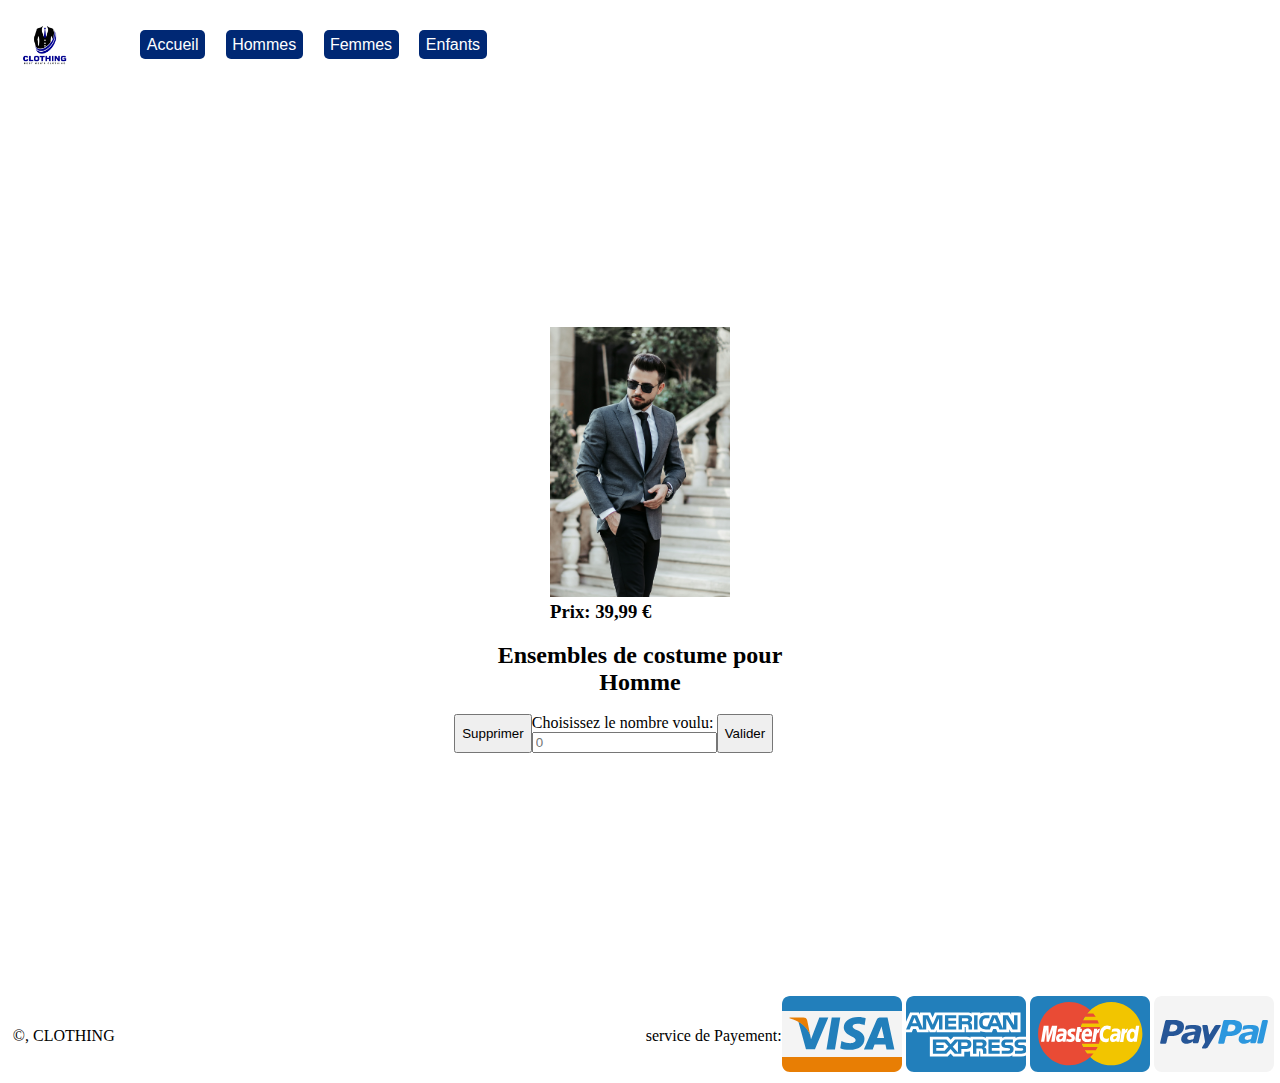
<file: templates/man-buy.html>
<!DOCTYPE html>
<html lang="en">

<head>
    <meta charset="UTF-8">
    <meta name="viewport" content="width=device-width, initial-scale=1.0">
    <title>Buy page</title>
    <link rel="stylesheet" href="../asset/styles/style.css">
</head>

<body>
    <header>
        <img src="../asset/img/logo_suit.png" alt="logo">
        <nav>
            <ul>
                <li><a href="../index.html" title="accueil">Accueil</a></li>
                <li><a href="">Hommes</a></li>
                <li><a href="">Femmes</a></li>
                <li><a href="">Enfants</a></li>
            </ul>
        </nav>
    </header>

    <main class="page-man">
        <section>
            <div>
                <img class="img-product-cloth" src="../asset/img/produits/man-suits.jpg" alt="product-man">
                <h3>Prix: 39,99 €</h3>
            </div>
            <div class="description">
                <h2>Ensembles de costume pour Homme</h2>
                <form action="#" method="post">
                    <input type="reset" value="Supprimer">
                    <div class="input-txt">
                        <label for="nb-product">Choisissez le nombre voulu:</label>
                        <input type="number" min="0" placeholder="0" id="nb-product">
                    </div>
                    <input type="submit" value="Valider">
                </form>

            </div>
        </section>
    </main>

    <footer>
        <div>
            <p>&copy;, CLOTHING</p>
            <p><span class="payment-service">service de Payement:</span><span class="payment-icons">
                    <svg xmlns="http://www.w3.org/2000/svg" width="120" height="76" id="payment-visa">
                        <g fill="none" fill-rule="evenodd">
                            <path fill="#227FBB" d="M0 8.008C0 3.589 3.582 0 8.001 0H112C116.409 0 120 3.585 120 8.008V15H0V8.008Z"></path>
                            <path fill="#E87E04" d="M0 67.992C0 72.415 3.591 76 8.001 76H112c4.419 0 8.001-3.59 8.001-8.008V61H0v6.992Z">
                            </path>
                            <path fill="#F4F4F4" d="M0 15h120v46H0z"></path>
                            <path fill="#227FBB"
                                d="M83.735 22.337C82.052 21.692 79.416 21 76.125 21c-8.391 0-14.301 4.316-14.352 10.502-.047 4.573 4.22 7.124 7.44 8.646 3.306 1.56 4.417 2.555 4.401 3.947-.02 2.134-2.64 3.108-5.08 3.108-3.398 0-5.204-.482-7.993-1.67l-1.094-.506-1.192 7.124c1.983.888 5.651 1.658 9.459 1.698 8.926 0 14.72-4.267 14.786-10.873.032-3.62-2.23-6.375-7.129-8.646-2.968-1.472-4.786-2.455-4.766-3.945 0-1.323 1.538-2.738 4.862-2.738 2.777-.044 4.788.575 6.356 1.22l.76.367 1.152-6.897m21.774-.754h-6.562c-2.032 0-3.553.567-4.446 2.64l-12.61 29.163h8.916s1.458-3.92 1.787-4.782c.975 0 9.637.014 10.875.014.254 1.114 1.033 4.768 1.033 4.768h7.88l-6.873-31.803zm-10.47 20.512c.701-1.833 3.382-8.896 3.382-8.896-.05.085.697-1.842 1.126-3.037l.574 2.744 1.966 9.189h-7.049zM44.45 53.376l5.309-31.823h8.491l-5.312 31.823zM37.328 21.576l-8.313 21.701-.886-4.41c-1.547-5.083-6.37-10.592-11.76-13.35l7.602 27.832 8.984-.01 13.368-31.763h-8.995">
                            </path>
                            <path fill="#E87E04"
                                d="M21.303 21.557H7.61l-.109.662c10.653 2.634 17.701 9 20.627 16.648l-2.977-14.624c-.514-2.015-2.005-2.616-3.85-2.686">
                            </path>
                        </g>
                    </svg>
                    <svg xmlns="http://www.w3.org/2000/svg" width="120" height="76" id="payment-amercicanE">
                        <g fill="none" fill-rule="evenodd">
                            <path fill="#227FBB"
                                d="M111.999 0H8C3.582 0 0 3.59 0 8.008v59.984C0 72.415 3.591 76 8.001 76H112c4.419 0 8.001-3.59 8.001-8.008V8.008C120 3.585 116.409 0 111.999 0Z">
                            </path>
                            <path fill="#FFF"
                                d="m10.825 27.31-2.31-5.63-2.297 5.63h4.607Zm50.896-2.242c-.464.282-1.013.291-1.67.291h-4.1v-3.137h4.156c.588 0 1.202.026 1.6.255.439.205.71.643.71 1.248 0 .618-.258 1.114-.696 1.343 0 0 .438-.229 0 0Zm29.253 2.242-2.336-5.63-2.323 5.63h4.659Zm-54.53 6.094h-3.46l-.012-11.061-4.895 11.061h-2.964l-4.907-11.07v11.07h-6.865l-1.297-3.15H5.016l-1.31 3.15H.04l6.044-14.123H11.1l5.741 13.372V19.281h5.51l4.417 9.581 4.057-9.581h5.62v14.123Zm13.792 0H38.96V19.281h11.276v2.94h-7.9v2.547h7.71v2.895h-7.71v2.82h7.9v2.921Zm15.899-10.32c0 2.252-1.503 3.416-2.379 3.765.739.281 1.37.778 1.67 1.19.477.702.559 1.33.559 2.59v2.775H62.58l-.012-1.78c0-.85.081-2.073-.533-2.752-.493-.497-1.245-.605-2.46-.605H55.95v5.137h-3.375V19.281h7.764c1.725 0 2.996.045 4.087.676 1.068.631 1.708 1.552 1.708 3.128 0 0 0-1.576 0 0Zm5.402 10.32h-3.445V19.281h3.445v14.123Zm39.956 0h-4.783l-6.398-10.6v10.6h-6.874l-1.314-3.15h-7.012l-1.274 3.15h-3.95c-1.64 0-3.718-.363-4.894-1.562-1.187-1.199-1.804-2.823-1.804-5.392 0-2.094.369-4.01 1.82-5.522 1.091-1.128 2.8-1.647 5.126-1.647h3.268v3.026h-3.2c-1.231 0-1.927.183-2.597.837-.575.594-.97 1.719-.97 3.199 0 1.513.3 2.604.928 3.317.52.559 1.464.728 2.352.728h1.516l4.758-11.107h5.057l5.715 13.36V19.28h5.14l5.933 9.837V19.28h3.457v14.123ZM0 36.18h5.768l1.3-3.138H9.98l1.297 3.138h11.348V33.78l1.013 2.409h5.89l1.013-2.445v2.435h28.201l-.013-5.15h.545c.382.013.494.049.494.68v4.47h14.586v-1.2c1.176.631 3.006 1.2 5.414 1.2h6.136l1.313-3.138h2.911l1.284 3.138h11.825v-2.98l1.79 2.98h9.476V16.48h-9.377v2.327l-1.314-2.327H94.19v2.327l-1.206-2.327H79.986c-2.176 0-4.089.304-5.633 1.15v-1.15h-8.97v1.15c-.983-.872-2.323-1.15-3.812-1.15H28.802l-2.199 5.088-2.258-5.088h-10.32v2.327L12.89 16.48H4.088L0 25.846v10.333Zm120.063 10.4h-6.152c-.614 0-1.022.023-1.366.255-.356.229-.493.568-.493 1.017 0 .533.3.895.738 1.052.356.124.739.16 1.301.16l1.83.049c1.845.046 3.078.363 3.83 1.137.136.108.218.229.312.35v-4.02Zm0 9.314c-.82 1.199-2.417 1.807-4.58 1.807h-6.519v-3.03h6.492c.644 0 1.095-.084 1.366-.35.235-.218.4-.535.4-.92 0-.412-.165-.739-.413-.935-.245-.215-.601-.313-1.19-.313-3.169-.108-7.123.098-7.123-4.373 0-2.049 1.301-4.206 4.843-4.206h6.724v-2.81h-6.247c-1.885 0-3.255.45-4.225 1.153v-1.154h-9.24c-1.477 0-3.212.367-4.032 1.154v-1.154h-16.5v1.154c-1.313-.947-3.529-1.154-4.552-1.154H64.384v1.154c-1.039-1.006-3.35-1.154-4.757-1.154H47.446l-2.787 3.017-2.611-3.017H23.853v19.712h17.853l2.872-3.064 2.705 3.064 11.005.01v-4.637h1.082c1.46.023 3.182-.036 4.701-.693v5.32h9.077v-5.138h.438c.559 0 .614.023.614.582v4.556h27.573c1.75 0 3.58-.449 4.594-1.262v1.262h8.746c1.82 0 3.598-.256 4.95-.91v-3.671ZM106.6 50.249c.657.68 1.01 1.54 1.01 2.993 0 3.04-1.9 4.458-5.303 4.458H95.73v-3.03h6.548c.64 0 1.095-.084 1.38-.35.231-.218.398-.535.398-.92 0-.412-.18-.739-.412-.935-.258-.215-.614-.313-1.202-.313-3.157-.108-7.11.098-7.11-4.373 0-2.049 1.287-4.206 4.826-4.206h6.767v3.007h-6.192c-.614 0-1.013.023-1.352.255-.37.229-.507.568-.507 1.016 0 .533.314.896.738 1.053.356.124.739.16 1.314.16l1.817.049c1.832.045 3.09.362 3.855 1.136 0 0-.765-.774 0 0Zm-30.458-.872c-.452.268-1.01.29-1.667.29h-4.1v-3.172h4.156c.6 0 1.202.012 1.61.255.438.229.7.666.7 1.27 0 .605-.262 1.092-.7 1.357 0 0 .438-.265 0 0Zm2.038 1.758c.752.277 1.366.774 1.654 1.186.476.69.545 1.333.559 2.578v2.8h-3.389v-1.767c0-.85.082-2.108-.545-2.765-.494-.506-1.245-.627-2.477-.627h-3.607v5.16h-3.392V43.573h7.793c1.709 0 2.954.075 4.061.666 1.066.644 1.736 1.526 1.736 3.137 0 2.255-1.504 3.406-2.393 3.759 0 0 .889-.353 0 0Zm4.264-7.562H93.71v2.921h-7.904v2.569h7.711v2.882h-7.711v2.81l7.904.013V57.7H82.443V43.573Zm-22.773 6.52h-4.363v-3.598h4.402c1.218 0 2.064.496 2.064 1.732 0 1.222-.806 1.865-2.103 1.865Zm-7.724 6.322-5.183-5.754 5.183-5.572v11.326Zm-13.384-1.66h-8.299v-2.81h7.41v-2.882h-7.41v-2.569h8.463l3.692 4.117-3.856 4.145Zm26.835-6.528c0 3.924-2.927 4.734-5.878 4.734h-4.212V57.7h-6.56l-4.157-4.677-4.32 4.677H26.9V43.573h13.577l4.153 4.63 4.293-4.63H59.71c2.678 0 5.688.741 5.688 4.654 0 0 0-3.913 0 0Z">
                            </path>
                        </g>
                    </svg>
                    <svg xmlns="http://www.w3.org/2000/svg" width="120" height="76" id="payment-mastercard">
                        <g fill="none" fill-rule="evenodd">
                            <path fill="#227FBB"
                                d="M111.999 0H8C3.582 0 0 3.59 0 8.008v59.984C0 72.415 3.591 76 8.001 76H112c4.419 0 8.001-3.59 8.001-8.008V8.008C120 3.585 116.409 0 111.999 0Z">
                            </path>
                            <path fill="#F2C500"
                                d="M112.407 37.643c.005 17.436-13.973 31.574-31.221 31.578-17.248.005-31.232-14.126-31.236-31.562v-.016c-.005-17.436 13.973-31.575 31.22-31.58 17.248-.004 31.232 14.127 31.237 31.564v.016s0-.006 0 0Z">
                            </path>
                            <path fill="#E94B35"
                                d="M39.086 6.072C21.941 6.182 8.06 20.284 8.06 37.642c0 17.428 13.99 31.571 31.229 31.571 8.09 0 15.465-3.117 21.014-8.226H60.3h.006a31.724 31.724 0 0 0 3.17-3.382H57.08a30.826 30.826 0 0 1-2.329-3.252h11.035a31.734 31.734 0 0 0 1.818-3.38H52.928a31.34 31.34 0 0 1-1.305-3.317H68.91a31.808 31.808 0 0 0 1.607-10.014c0-2.32-.248-4.582-.72-6.76h-19.09c.237-1.121.536-2.229.892-3.317H68.89a31.777 31.777 0 0 0-1.347-3.38H52.927a30.395 30.395 0 0 1 1.792-3.316h11.026a31.63 31.63 0 0 0-2.424-3.381h-6.148a29.147 29.147 0 0 1 3.133-3.19C54.756 9.19 47.38 6.073 39.288 6.073h-.202s.068 0 0 0Z">
                            </path>
                            <path fill="#FFF"
                                d="m50.517 45.68.417-2.857c-.228 0-.562.099-.857.099-1.158 0-1.285-.622-1.212-1.082l.935-5.83h1.76l.424-3.16h-1.658l.337-1.966h-3.325c-.073.074-1.963 11.054-1.963 12.39 0 1.98 1.1 2.861 2.65 2.847 1.214-.01 2.159-.35 2.492-.44 0 0-.333.09 0 0zm1.054-5.447c0 4.75 3.101 5.88 5.744 5.88 2.439 0 3.512-.552 3.512-.552l.586-3.242s-1.856.826-3.531.826c-3.57 0-2.945-2.691-2.945-2.691h6.757s.436-2.178.436-3.066c0-2.215-1.09-4.913-4.741-4.913-3.343 0-5.818 3.642-5.818 7.758 0 0 0-4.116 0 0zm5.83-4.748c1.877 0 1.531 2.132 1.531 2.304h-3.691c0-.22.348-2.304 2.16-2.304 0 0-1.812 0 0 0zM78.458 45.68l.595-3.664s-1.632.827-2.751.827c-2.359 0-3.305-1.821-3.305-3.777 0-3.969 2.03-6.152 4.289-6.152 1.694 0 3.054.962 3.054.962l.543-3.56s-2.017-.825-3.745-.825c-3.839 0-7.573 3.366-7.573 9.688 0 4.193 2.016 6.962 5.984 6.962 1.122 0 2.909-.46 2.909-.46zM32.23 32.527c-2.28 0-4.028.74-4.028.74l-.482 2.897s1.442-.593 3.623-.593c1.238 0 2.144.14 2.144 1.158 0 .618-.111.846-.111.846s-.977-.083-1.43-.083c-2.875 0-5.896 1.241-5.896 4.982 0 2.947 1.982 3.623 3.21 3.623 2.346 0 3.358-1.539 3.411-1.543l-.11 1.284h2.929l1.306-9.257c0-3.927-3.389-4.054-4.566-4.054zm.712 7.538c.064.565-.35 3.216-2.352 3.216-1.033 0-1.302-.798-1.302-1.27 0-.92.495-2.024 2.931-2.024.567 0 .628.062.723.078 0 0-.095-.016 0 0zm6.966 5.965c.749 0 5.03.192 5.03-4.274 0-4.176-3.963-3.351-3.963-5.029 0-.835.646-1.098 1.827-1.098.468 0 2.272.15 2.272.15l.42-2.967s-1.168-.264-3.069-.264c-2.46 0-4.956.992-4.956 4.389 0 3.848 4.163 3.462 4.163 5.083 0 1.082-1.163 1.17-2.06 1.17-1.55 0-2.947-.538-2.952-.512l-.443 2.938c.08.025.941.414 3.73.414 0 0-2.789 0 0 0zm66.091-16.166-.717 4.499s-1.252-1.748-3.21-1.748c-3.047 0-5.587 3.714-5.587 7.98 0 2.755 1.355 5.453 4.123 5.453 1.992 0 3.096-1.403 3.096-1.403l-.146 1.199h3.234l2.54-15.986-3.333.006zm-1.544 8.772c0 1.776-.87 4.147-2.672 4.147-1.197 0-1.757-1.015-1.757-2.61 0-2.605 1.157-4.325 2.618-4.325 1.197 0 1.811.831 1.811 2.788 0 0 0-1.957 0 0zM14.226 45.857l2.024-12.068.298 12.068h2.291l4.273-12.068-1.893 12.068h3.404l2.621-16.006h-5.263l-3.279 9.821-.17-9.821H13.68l-2.66 16.006h3.206zM65.456 45.88c.967-5.565 1.147-10.083 3.456-9.256.405-2.153.795-2.986 1.236-3.898 0 0-.207-.044-.641-.044-1.49 0-2.592 2.057-2.592 2.057l.296-1.889h-3.096l-2.074 13.03h3.415zm20.673-13.353c-2.28 0-4.028.74-4.028.74l-.482 2.897s1.443-.593 3.623-.593c1.239 0 2.144.14 2.144 1.158 0 .618-.11.846-.11.846s-.977-.083-1.43-.083c-2.875 0-5.896 1.241-5.896 4.982 0 2.947 1.982 3.623 3.21 3.623 2.346 0 3.357-1.539 3.41-1.543l-.108 1.284h2.927l1.306-9.257c0-3.927-3.389-4.054-4.566-4.054zm.714 7.538c.063.565-.351 3.216-2.354 3.216-1.033 0-1.3-.798-1.3-1.27 0-.92.494-2.024 2.93-2.024.567 0 .627.062.724.078 0 0-.097-.016 0 0zm6.528 5.815c.968-5.565 1.148-10.083 3.457-9.256.405-2.153.795-2.986 1.236-3.898 0 0-.207-.044-.641-.044-1.49 0-2.592 2.057-2.592 2.057l.296-1.889h-3.096l-2.074 13.03h3.414z">
                            </path>
                        </g>
                    </svg>

                    <svg xmlns="http://www.w3.org/2000/svg" width="120" height="76" id="payment-paypal">
                        <g fill="none" fill-rule="evenodd">
                            <path fill="#F4F4F4"
                                d="M111.999 0H8C3.582 0 0 3.59 0 8.008v59.984C0 72.415 3.591 76 8.001 76H112c4.419 0 8.001-3.59 8.001-8.008V8.008C120 3.585 116.409 0 111.999 0Z">
                            </path>
                            <path fill="#2C97DE"
                                d="M112.822 24.104h-3.151l-.005.001h-.002c-.721 0-1.453.538-1.658 1.222-.008.028-.022.054-.029.083l-.205.911-4.329 19.107c-.1.431-.167.713-.187.786l.009.01c-.15.668.262 1.22.939 1.283l.009.012h3.27c.717 0 1.444-.533 1.655-1.209.01-.032.026-.063.034-.096l4.722-20.805-.007-.002c.16-.712-.31-1.303-1.065-1.303ZM96.659 42.882a9.298 9.298 0 0 1-1.383.694c-.65.255-1.267.389-1.837.389-.876 0-1.548-.12-2.003-.378-.456-.245-.694-.67-.687-1.278 0-.703.167-1.248.511-1.675.348-.411.863-.742 1.503-.99.636-.21 1.418-.382 2.321-.506.803-.099 2.391-.277 2.594-.278.203-.002.338-.11.248.416-.04.23-.499 2.062-.709 2.895-.061.25-.402.614-.558.711 0 0 .156-.097 0 0Zm6.23-12.88c-1.336-.728-3.428-1.095-6.29-1.095-1.416 0-2.838.11-4.265.327-1.048.156-1.156.182-1.807.32-1.339.283-1.545 1.589-1.545 1.589l-.43 1.722c-.244 1.102.4 1.056.687.97.585-.171.902-.342 2.094-.605 1.14-.252 2.345-.44 3.306-.433 1.41 0 2.481.15 3.194.44.713.303 1.066.818 1.066 1.556.002.175.007.34-.058.486-.059.134-.171.265-.508.31-2.012.116-3.456.294-5.195.541-1.715.236-3.217.639-4.471 1.197-1.338.578-2.34 1.351-3.029 2.331-.672.984-1.01 2.176-1.01 3.58 0 1.328.489 2.41 1.436 3.25.96.83 2.206 1.24 3.715 1.24.943-.006 1.681-.072 2.21-.2a11.32 11.32 0 0 0 1.697-.567c.45-.183.937-.448 1.45-.781.515-.334.87-.571 1.327-.862l.017.027-.129.552c0 .006-.008.008-.008.014l.004.01c-.147.665.264 1.218.94 1.283l.008.012h.06l.002.003c.45 0 1.99-.001 2.71-.003h.503c.033 0 .037-.01.05-.018.69-.082 1.352-.63 1.508-1.287L104.7 35.1c.06-.255.106-.549.134-.887.032-.34.07-.622.059-.825.006-1.53-.67-2.66-2.003-3.388Zm-15.487-2.463c-.439-.832-1.101-1.501-1.94-2.023-.859-.52-1.88-.883-3.062-1.094-1.169-.2-2.559-.314-4.142-.318l-7.369.004c-.758.013-1.503.593-1.678 1.307l-4.954 20.993c-.18.714.312 1.308 1.057 1.304l3.536-.006c.75.006 1.513-.584 1.69-1.298l1.196-5.094c.167-.714.93-1.312 1.692-1.302h1.005c4.312 0 7.656-.862 10.05-2.58 2.388-1.726 3.59-3.99 3.59-6.806-.007-1.23-.222-2.265-.67-3.087ZM79.8 34.405c-1.055.747-2.536 1.122-4.442 1.122h-.876c-.758.009-1.248-.588-1.068-1.304l1.056-4.455c.158-.705.927-1.305 1.675-1.299l1.157-.006c1.352.006 2.363.226 3.061.664.686.443 1.02 1.13 1.025 2.045.002 1.395-.528 2.468-1.588 3.233">
                            </path>
                            <path fill="#265697"
                                d="M62.61 28.907c-.67 0-1.55.532-1.967 1.175 0 0-4.488 7.538-4.929 8.291-.24.405-.482.148-.522-.003-.033-.183-1.391-8.238-1.391-8.238-.153-.649-.845-1.206-1.71-1.203l-2.798.004c-.674 0-1.095.53-.945 1.17 0 0 2.14 11.878 2.556 14.672.208 1.545-.021 1.819-.021 1.819l-2.774 4.737c-.406.643-.183 1.169.488 1.169l3.243-.003c.671 0 1.561-.523 1.96-1.167l12.477-20.672s1.193-1.766.092-1.75c-.75.01-3.758 0-3.758 0ZM39.189 42.882a9.345 9.345 0 0 1-1.382.693c-.65.254-1.27.39-1.839.39-.873 0-1.547-.122-2.002-.378-.455-.246-.695-.67-.687-1.28 0-.7.168-1.247.512-1.674.347-.412.86-.743 1.5-.99.638-.21 1.423-.381 2.323-.505.803-.099 2.393-.276 2.595-.28.202 0 .337-.11.247.417-.04.229-.498 2.063-.709 2.896-.063.25-.404.614-.558.711 0 0 .154-.097 0 0Zm6.231-12.881c-1.337-.727-3.428-1.094-6.29-1.094-1.416 0-2.838.11-4.266.326-1.05.155-1.155.182-1.806.32-1.34.284-1.546 1.589-1.546 1.589l-.43 1.723c-.243 1.1.402 1.055.688.97.583-.172.902-.342 2.094-.606 1.139-.251 2.345-.439 3.305-.433 1.41 0 2.481.15 3.194.44.713.303 1.064.82 1.064 1.556.005.176.009.342-.055.485-.06.136-.173.266-.51.31-2.01.118-3.453.296-5.194.543-1.716.236-3.217.639-4.472 1.196-1.338.578-2.338 1.353-3.026 2.332-.674.984-1.011 2.176-1.013 3.58 0 1.327.49 2.41 1.437 3.25.96.83 2.206 1.24 3.715 1.24.943-.006 1.68-.073 2.21-.2.524-.13 1.095-.312 1.696-.567.452-.183.937-.45 1.451-.782.513-.333.87-.57 1.33-.861l.013.027-.128.551c-.001.005-.008.009-.008.015l.005.009c-.147.667.262 1.219.94 1.283l.008.013h.059l.001.004 2.71-.004h.504c.034 0 .038-.011.049-.018.692-.085 1.352-.632 1.51-1.287L47.23 35.1c.058-.254.105-.548.131-.885.034-.343.072-.623.062-.825.006-1.531-.67-2.662-2.004-3.39Zm-16.088-2.462c-.439-.832-1.101-1.501-1.94-2.023-.859-.52-1.88-.883-3.062-1.094-1.169-.2-2.559-.314-4.142-.318l-7.369.004c-.758.013-1.503.593-1.678 1.307L6.186 46.408c-.18.714.312 1.308 1.057 1.304l3.536-.006c.75.006 1.514-.584 1.69-1.298l1.196-5.094c.167-.714.93-1.312 1.692-1.302h1.005c4.312 0 7.656-.862 10.05-2.58 2.389-1.726 3.59-3.99 3.59-6.806-.007-1.23-.222-2.265-.67-3.087Zm-7.601 6.866c-1.056.747-2.537 1.122-4.443 1.122h-.876c-.758.009-1.248-.588-1.068-1.304l1.057-4.455c.157-.705.926-1.305 1.674-1.299l1.158-.006c1.351.006 2.362.226 3.06.664.686.443 1.02 1.13 1.025 2.045.003 1.395-.527 2.468-1.587 3.233">
                            </path>
                        </g>
                    </svg>
                </span></p>
        </div>
    </footer>
</body>

</html>
</file>
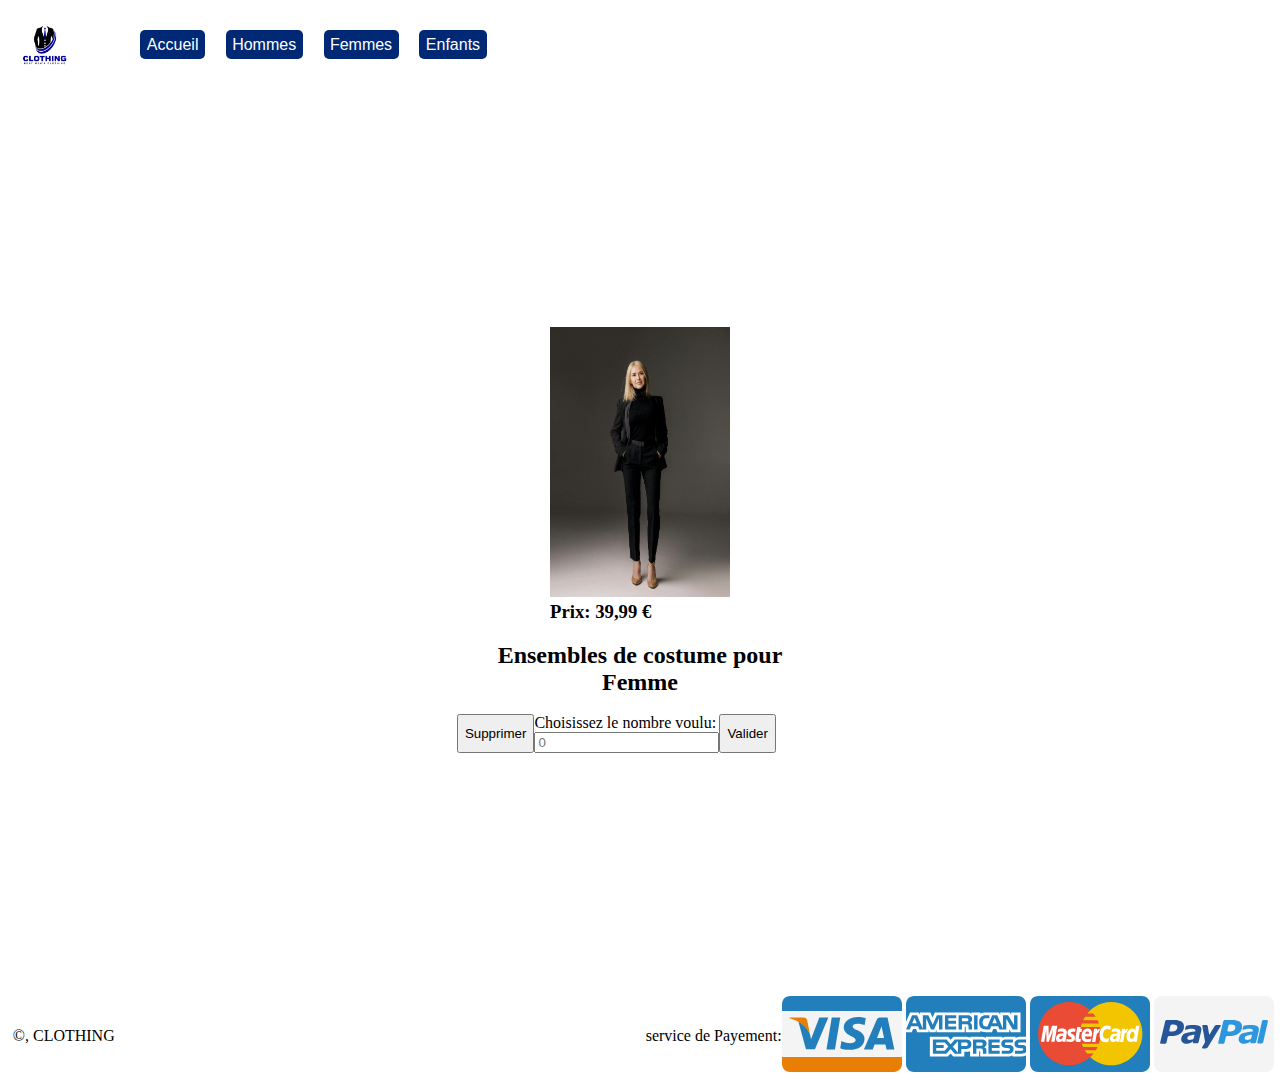
<file: templates/women-buy.html>
<!DOCTYPE html>
<html lang="en">

<head>
    <meta charset="UTF-8">
    <meta name="viewport" content="width=device-width, initial-scale=1.0">
    <title>Buy page</title>
    <link rel="stylesheet" href="../asset/styles/style.css">
</head>

<body>
    <header>
        <img src="../asset/img/logo_suit.png" alt="logo">
        <nav>
            <ul>
                <li><a href="../index.html" title="accueil">Accueil</a></li>
                <li><a href="">Hommes</a></li>
                <li><a href="">Femmes</a></li>
                <li><a href="">Enfants</a></li>
            </ul>
        </nav>
    </header>

    <main class="page-women">

        <section>
            <div>
                <img class="img-product-cloth" src="../asset/img/produits/women-suit.jpg" alt="product-women">
                <h3>Prix: 39,99 €</h3>
            </div>
            <div class="description">
                <h2>Ensembles de costume pour Femme</h2>
                <form action="#" method="post">
                    <input type="reset" value="Supprimer">
                    <div class="input-txt">
                        <label for="nb-product">Choisissez le nombre voulu:</label>
                        <input type="number" min="0" placeholder="0" id="nb-product">
                    </div>
                    <input type="submit" value="Valider">
                </form>

            </div>
        </section>

    </main>

    <footer>
        <div>
            <p>&copy;, CLOTHING</p>
            <p><span class="payment-service">service de Payement:</span><span class="payment-icons">
                    <svg xmlns="http://www.w3.org/2000/svg" width="120" height="76" id="payment-visa">
                        <g fill="none" fill-rule="evenodd">
                            <path fill="#227FBB" d="M0 8.008C0 3.589 3.582 0 8.001 0H112C116.409 0 120 3.585 120 8.008V15H0V8.008Z"></path>
                            <path fill="#E87E04" d="M0 67.992C0 72.415 3.591 76 8.001 76H112c4.419 0 8.001-3.59 8.001-8.008V61H0v6.992Z">
                            </path>
                            <path fill="#F4F4F4" d="M0 15h120v46H0z"></path>
                            <path fill="#227FBB"
                                d="M83.735 22.337C82.052 21.692 79.416 21 76.125 21c-8.391 0-14.301 4.316-14.352 10.502-.047 4.573 4.22 7.124 7.44 8.646 3.306 1.56 4.417 2.555 4.401 3.947-.02 2.134-2.64 3.108-5.08 3.108-3.398 0-5.204-.482-7.993-1.67l-1.094-.506-1.192 7.124c1.983.888 5.651 1.658 9.459 1.698 8.926 0 14.72-4.267 14.786-10.873.032-3.62-2.23-6.375-7.129-8.646-2.968-1.472-4.786-2.455-4.766-3.945 0-1.323 1.538-2.738 4.862-2.738 2.777-.044 4.788.575 6.356 1.22l.76.367 1.152-6.897m21.774-.754h-6.562c-2.032 0-3.553.567-4.446 2.64l-12.61 29.163h8.916s1.458-3.92 1.787-4.782c.975 0 9.637.014 10.875.014.254 1.114 1.033 4.768 1.033 4.768h7.88l-6.873-31.803zm-10.47 20.512c.701-1.833 3.382-8.896 3.382-8.896-.05.085.697-1.842 1.126-3.037l.574 2.744 1.966 9.189h-7.049zM44.45 53.376l5.309-31.823h8.491l-5.312 31.823zM37.328 21.576l-8.313 21.701-.886-4.41c-1.547-5.083-6.37-10.592-11.76-13.35l7.602 27.832 8.984-.01 13.368-31.763h-8.995">
                            </path>
                            <path fill="#E87E04"
                                d="M21.303 21.557H7.61l-.109.662c10.653 2.634 17.701 9 20.627 16.648l-2.977-14.624c-.514-2.015-2.005-2.616-3.85-2.686">
                            </path>
                        </g>
                    </svg>
                    <svg xmlns="http://www.w3.org/2000/svg" width="120" height="76" id="payment-amercicanE">
                        <g fill="none" fill-rule="evenodd">
                            <path fill="#227FBB"
                                d="M111.999 0H8C3.582 0 0 3.59 0 8.008v59.984C0 72.415 3.591 76 8.001 76H112c4.419 0 8.001-3.59 8.001-8.008V8.008C120 3.585 116.409 0 111.999 0Z">
                            </path>
                            <path fill="#FFF"
                                d="m10.825 27.31-2.31-5.63-2.297 5.63h4.607Zm50.896-2.242c-.464.282-1.013.291-1.67.291h-4.1v-3.137h4.156c.588 0 1.202.026 1.6.255.439.205.71.643.71 1.248 0 .618-.258 1.114-.696 1.343 0 0 .438-.229 0 0Zm29.253 2.242-2.336-5.63-2.323 5.63h4.659Zm-54.53 6.094h-3.46l-.012-11.061-4.895 11.061h-2.964l-4.907-11.07v11.07h-6.865l-1.297-3.15H5.016l-1.31 3.15H.04l6.044-14.123H11.1l5.741 13.372V19.281h5.51l4.417 9.581 4.057-9.581h5.62v14.123Zm13.792 0H38.96V19.281h11.276v2.94h-7.9v2.547h7.71v2.895h-7.71v2.82h7.9v2.921Zm15.899-10.32c0 2.252-1.503 3.416-2.379 3.765.739.281 1.37.778 1.67 1.19.477.702.559 1.33.559 2.59v2.775H62.58l-.012-1.78c0-.85.081-2.073-.533-2.752-.493-.497-1.245-.605-2.46-.605H55.95v5.137h-3.375V19.281h7.764c1.725 0 2.996.045 4.087.676 1.068.631 1.708 1.552 1.708 3.128 0 0 0-1.576 0 0Zm5.402 10.32h-3.445V19.281h3.445v14.123Zm39.956 0h-4.783l-6.398-10.6v10.6h-6.874l-1.314-3.15h-7.012l-1.274 3.15h-3.95c-1.64 0-3.718-.363-4.894-1.562-1.187-1.199-1.804-2.823-1.804-5.392 0-2.094.369-4.01 1.82-5.522 1.091-1.128 2.8-1.647 5.126-1.647h3.268v3.026h-3.2c-1.231 0-1.927.183-2.597.837-.575.594-.97 1.719-.97 3.199 0 1.513.3 2.604.928 3.317.52.559 1.464.728 2.352.728h1.516l4.758-11.107h5.057l5.715 13.36V19.28h5.14l5.933 9.837V19.28h3.457v14.123ZM0 36.18h5.768l1.3-3.138H9.98l1.297 3.138h11.348V33.78l1.013 2.409h5.89l1.013-2.445v2.435h28.201l-.013-5.15h.545c.382.013.494.049.494.68v4.47h14.586v-1.2c1.176.631 3.006 1.2 5.414 1.2h6.136l1.313-3.138h2.911l1.284 3.138h11.825v-2.98l1.79 2.98h9.476V16.48h-9.377v2.327l-1.314-2.327H94.19v2.327l-1.206-2.327H79.986c-2.176 0-4.089.304-5.633 1.15v-1.15h-8.97v1.15c-.983-.872-2.323-1.15-3.812-1.15H28.802l-2.199 5.088-2.258-5.088h-10.32v2.327L12.89 16.48H4.088L0 25.846v10.333Zm120.063 10.4h-6.152c-.614 0-1.022.023-1.366.255-.356.229-.493.568-.493 1.017 0 .533.3.895.738 1.052.356.124.739.16 1.301.16l1.83.049c1.845.046 3.078.363 3.83 1.137.136.108.218.229.312.35v-4.02Zm0 9.314c-.82 1.199-2.417 1.807-4.58 1.807h-6.519v-3.03h6.492c.644 0 1.095-.084 1.366-.35.235-.218.4-.535.4-.92 0-.412-.165-.739-.413-.935-.245-.215-.601-.313-1.19-.313-3.169-.108-7.123.098-7.123-4.373 0-2.049 1.301-4.206 4.843-4.206h6.724v-2.81h-6.247c-1.885 0-3.255.45-4.225 1.153v-1.154h-9.24c-1.477 0-3.212.367-4.032 1.154v-1.154h-16.5v1.154c-1.313-.947-3.529-1.154-4.552-1.154H64.384v1.154c-1.039-1.006-3.35-1.154-4.757-1.154H47.446l-2.787 3.017-2.611-3.017H23.853v19.712h17.853l2.872-3.064 2.705 3.064 11.005.01v-4.637h1.082c1.46.023 3.182-.036 4.701-.693v5.32h9.077v-5.138h.438c.559 0 .614.023.614.582v4.556h27.573c1.75 0 3.58-.449 4.594-1.262v1.262h8.746c1.82 0 3.598-.256 4.95-.91v-3.671ZM106.6 50.249c.657.68 1.01 1.54 1.01 2.993 0 3.04-1.9 4.458-5.303 4.458H95.73v-3.03h6.548c.64 0 1.095-.084 1.38-.35.231-.218.398-.535.398-.92 0-.412-.18-.739-.412-.935-.258-.215-.614-.313-1.202-.313-3.157-.108-7.11.098-7.11-4.373 0-2.049 1.287-4.206 4.826-4.206h6.767v3.007h-6.192c-.614 0-1.013.023-1.352.255-.37.229-.507.568-.507 1.016 0 .533.314.896.738 1.053.356.124.739.16 1.314.16l1.817.049c1.832.045 3.09.362 3.855 1.136 0 0-.765-.774 0 0Zm-30.458-.872c-.452.268-1.01.29-1.667.29h-4.1v-3.172h4.156c.6 0 1.202.012 1.61.255.438.229.7.666.7 1.27 0 .605-.262 1.092-.7 1.357 0 0 .438-.265 0 0Zm2.038 1.758c.752.277 1.366.774 1.654 1.186.476.69.545 1.333.559 2.578v2.8h-3.389v-1.767c0-.85.082-2.108-.545-2.765-.494-.506-1.245-.627-2.477-.627h-3.607v5.16h-3.392V43.573h7.793c1.709 0 2.954.075 4.061.666 1.066.644 1.736 1.526 1.736 3.137 0 2.255-1.504 3.406-2.393 3.759 0 0 .889-.353 0 0Zm4.264-7.562H93.71v2.921h-7.904v2.569h7.711v2.882h-7.711v2.81l7.904.013V57.7H82.443V43.573Zm-22.773 6.52h-4.363v-3.598h4.402c1.218 0 2.064.496 2.064 1.732 0 1.222-.806 1.865-2.103 1.865Zm-7.724 6.322-5.183-5.754 5.183-5.572v11.326Zm-13.384-1.66h-8.299v-2.81h7.41v-2.882h-7.41v-2.569h8.463l3.692 4.117-3.856 4.145Zm26.835-6.528c0 3.924-2.927 4.734-5.878 4.734h-4.212V57.7h-6.56l-4.157-4.677-4.32 4.677H26.9V43.573h13.577l4.153 4.63 4.293-4.63H59.71c2.678 0 5.688.741 5.688 4.654 0 0 0-3.913 0 0Z">
                            </path>
                        </g>
                    </svg>
                    <svg xmlns="http://www.w3.org/2000/svg" width="120" height="76" id="payment-mastercard">
                        <g fill="none" fill-rule="evenodd">
                            <path fill="#227FBB"
                                d="M111.999 0H8C3.582 0 0 3.59 0 8.008v59.984C0 72.415 3.591 76 8.001 76H112c4.419 0 8.001-3.59 8.001-8.008V8.008C120 3.585 116.409 0 111.999 0Z">
                            </path>
                            <path fill="#F2C500"
                                d="M112.407 37.643c.005 17.436-13.973 31.574-31.221 31.578-17.248.005-31.232-14.126-31.236-31.562v-.016c-.005-17.436 13.973-31.575 31.22-31.58 17.248-.004 31.232 14.127 31.237 31.564v.016s0-.006 0 0Z">
                            </path>
                            <path fill="#E94B35"
                                d="M39.086 6.072C21.941 6.182 8.06 20.284 8.06 37.642c0 17.428 13.99 31.571 31.229 31.571 8.09 0 15.465-3.117 21.014-8.226H60.3h.006a31.724 31.724 0 0 0 3.17-3.382H57.08a30.826 30.826 0 0 1-2.329-3.252h11.035a31.734 31.734 0 0 0 1.818-3.38H52.928a31.34 31.34 0 0 1-1.305-3.317H68.91a31.808 31.808 0 0 0 1.607-10.014c0-2.32-.248-4.582-.72-6.76h-19.09c.237-1.121.536-2.229.892-3.317H68.89a31.777 31.777 0 0 0-1.347-3.38H52.927a30.395 30.395 0 0 1 1.792-3.316h11.026a31.63 31.63 0 0 0-2.424-3.381h-6.148a29.147 29.147 0 0 1 3.133-3.19C54.756 9.19 47.38 6.073 39.288 6.073h-.202s.068 0 0 0Z">
                            </path>
                            <path fill="#FFF"
                                d="m50.517 45.68.417-2.857c-.228 0-.562.099-.857.099-1.158 0-1.285-.622-1.212-1.082l.935-5.83h1.76l.424-3.16h-1.658l.337-1.966h-3.325c-.073.074-1.963 11.054-1.963 12.39 0 1.98 1.1 2.861 2.65 2.847 1.214-.01 2.159-.35 2.492-.44 0 0-.333.09 0 0zm1.054-5.447c0 4.75 3.101 5.88 5.744 5.88 2.439 0 3.512-.552 3.512-.552l.586-3.242s-1.856.826-3.531.826c-3.57 0-2.945-2.691-2.945-2.691h6.757s.436-2.178.436-3.066c0-2.215-1.09-4.913-4.741-4.913-3.343 0-5.818 3.642-5.818 7.758 0 0 0-4.116 0 0zm5.83-4.748c1.877 0 1.531 2.132 1.531 2.304h-3.691c0-.22.348-2.304 2.16-2.304 0 0-1.812 0 0 0zM78.458 45.68l.595-3.664s-1.632.827-2.751.827c-2.359 0-3.305-1.821-3.305-3.777 0-3.969 2.03-6.152 4.289-6.152 1.694 0 3.054.962 3.054.962l.543-3.56s-2.017-.825-3.745-.825c-3.839 0-7.573 3.366-7.573 9.688 0 4.193 2.016 6.962 5.984 6.962 1.122 0 2.909-.46 2.909-.46zM32.23 32.527c-2.28 0-4.028.74-4.028.74l-.482 2.897s1.442-.593 3.623-.593c1.238 0 2.144.14 2.144 1.158 0 .618-.111.846-.111.846s-.977-.083-1.43-.083c-2.875 0-5.896 1.241-5.896 4.982 0 2.947 1.982 3.623 3.21 3.623 2.346 0 3.358-1.539 3.411-1.543l-.11 1.284h2.929l1.306-9.257c0-3.927-3.389-4.054-4.566-4.054zm.712 7.538c.064.565-.35 3.216-2.352 3.216-1.033 0-1.302-.798-1.302-1.27 0-.92.495-2.024 2.931-2.024.567 0 .628.062.723.078 0 0-.095-.016 0 0zm6.966 5.965c.749 0 5.03.192 5.03-4.274 0-4.176-3.963-3.351-3.963-5.029 0-.835.646-1.098 1.827-1.098.468 0 2.272.15 2.272.15l.42-2.967s-1.168-.264-3.069-.264c-2.46 0-4.956.992-4.956 4.389 0 3.848 4.163 3.462 4.163 5.083 0 1.082-1.163 1.17-2.06 1.17-1.55 0-2.947-.538-2.952-.512l-.443 2.938c.08.025.941.414 3.73.414 0 0-2.789 0 0 0zm66.091-16.166-.717 4.499s-1.252-1.748-3.21-1.748c-3.047 0-5.587 3.714-5.587 7.98 0 2.755 1.355 5.453 4.123 5.453 1.992 0 3.096-1.403 3.096-1.403l-.146 1.199h3.234l2.54-15.986-3.333.006zm-1.544 8.772c0 1.776-.87 4.147-2.672 4.147-1.197 0-1.757-1.015-1.757-2.61 0-2.605 1.157-4.325 2.618-4.325 1.197 0 1.811.831 1.811 2.788 0 0 0-1.957 0 0zM14.226 45.857l2.024-12.068.298 12.068h2.291l4.273-12.068-1.893 12.068h3.404l2.621-16.006h-5.263l-3.279 9.821-.17-9.821H13.68l-2.66 16.006h3.206zM65.456 45.88c.967-5.565 1.147-10.083 3.456-9.256.405-2.153.795-2.986 1.236-3.898 0 0-.207-.044-.641-.044-1.49 0-2.592 2.057-2.592 2.057l.296-1.889h-3.096l-2.074 13.03h3.415zm20.673-13.353c-2.28 0-4.028.74-4.028.74l-.482 2.897s1.443-.593 3.623-.593c1.239 0 2.144.14 2.144 1.158 0 .618-.11.846-.11.846s-.977-.083-1.43-.083c-2.875 0-5.896 1.241-5.896 4.982 0 2.947 1.982 3.623 3.21 3.623 2.346 0 3.357-1.539 3.41-1.543l-.108 1.284h2.927l1.306-9.257c0-3.927-3.389-4.054-4.566-4.054zm.714 7.538c.063.565-.351 3.216-2.354 3.216-1.033 0-1.3-.798-1.3-1.27 0-.92.494-2.024 2.93-2.024.567 0 .627.062.724.078 0 0-.097-.016 0 0zm6.528 5.815c.968-5.565 1.148-10.083 3.457-9.256.405-2.153.795-2.986 1.236-3.898 0 0-.207-.044-.641-.044-1.49 0-2.592 2.057-2.592 2.057l.296-1.889h-3.096l-2.074 13.03h3.414z">
                            </path>
                        </g>
                    </svg>

                    <svg xmlns="http://www.w3.org/2000/svg" width="120" height="76" id="payment-paypal">
                        <g fill="none" fill-rule="evenodd">
                            <path fill="#F4F4F4"
                                d="M111.999 0H8C3.582 0 0 3.59 0 8.008v59.984C0 72.415 3.591 76 8.001 76H112c4.419 0 8.001-3.59 8.001-8.008V8.008C120 3.585 116.409 0 111.999 0Z">
                            </path>
                            <path fill="#2C97DE"
                                d="M112.822 24.104h-3.151l-.005.001h-.002c-.721 0-1.453.538-1.658 1.222-.008.028-.022.054-.029.083l-.205.911-4.329 19.107c-.1.431-.167.713-.187.786l.009.01c-.15.668.262 1.22.939 1.283l.009.012h3.27c.717 0 1.444-.533 1.655-1.209.01-.032.026-.063.034-.096l4.722-20.805-.007-.002c.16-.712-.31-1.303-1.065-1.303ZM96.659 42.882a9.298 9.298 0 0 1-1.383.694c-.65.255-1.267.389-1.837.389-.876 0-1.548-.12-2.003-.378-.456-.245-.694-.67-.687-1.278 0-.703.167-1.248.511-1.675.348-.411.863-.742 1.503-.99.636-.21 1.418-.382 2.321-.506.803-.099 2.391-.277 2.594-.278.203-.002.338-.11.248.416-.04.23-.499 2.062-.709 2.895-.061.25-.402.614-.558.711 0 0 .156-.097 0 0Zm6.23-12.88c-1.336-.728-3.428-1.095-6.29-1.095-1.416 0-2.838.11-4.265.327-1.048.156-1.156.182-1.807.32-1.339.283-1.545 1.589-1.545 1.589l-.43 1.722c-.244 1.102.4 1.056.687.97.585-.171.902-.342 2.094-.605 1.14-.252 2.345-.44 3.306-.433 1.41 0 2.481.15 3.194.44.713.303 1.066.818 1.066 1.556.002.175.007.34-.058.486-.059.134-.171.265-.508.31-2.012.116-3.456.294-5.195.541-1.715.236-3.217.639-4.471 1.197-1.338.578-2.34 1.351-3.029 2.331-.672.984-1.01 2.176-1.01 3.58 0 1.328.489 2.41 1.436 3.25.96.83 2.206 1.24 3.715 1.24.943-.006 1.681-.072 2.21-.2a11.32 11.32 0 0 0 1.697-.567c.45-.183.937-.448 1.45-.781.515-.334.87-.571 1.327-.862l.017.027-.129.552c0 .006-.008.008-.008.014l.004.01c-.147.665.264 1.218.94 1.283l.008.012h.06l.002.003c.45 0 1.99-.001 2.71-.003h.503c.033 0 .037-.01.05-.018.69-.082 1.352-.63 1.508-1.287L104.7 35.1c.06-.255.106-.549.134-.887.032-.34.07-.622.059-.825.006-1.53-.67-2.66-2.003-3.388Zm-15.487-2.463c-.439-.832-1.101-1.501-1.94-2.023-.859-.52-1.88-.883-3.062-1.094-1.169-.2-2.559-.314-4.142-.318l-7.369.004c-.758.013-1.503.593-1.678 1.307l-4.954 20.993c-.18.714.312 1.308 1.057 1.304l3.536-.006c.75.006 1.513-.584 1.69-1.298l1.196-5.094c.167-.714.93-1.312 1.692-1.302h1.005c4.312 0 7.656-.862 10.05-2.58 2.388-1.726 3.59-3.99 3.59-6.806-.007-1.23-.222-2.265-.67-3.087ZM79.8 34.405c-1.055.747-2.536 1.122-4.442 1.122h-.876c-.758.009-1.248-.588-1.068-1.304l1.056-4.455c.158-.705.927-1.305 1.675-1.299l1.157-.006c1.352.006 2.363.226 3.061.664.686.443 1.02 1.13 1.025 2.045.002 1.395-.528 2.468-1.588 3.233">
                            </path>
                            <path fill="#265697"
                                d="M62.61 28.907c-.67 0-1.55.532-1.967 1.175 0 0-4.488 7.538-4.929 8.291-.24.405-.482.148-.522-.003-.033-.183-1.391-8.238-1.391-8.238-.153-.649-.845-1.206-1.71-1.203l-2.798.004c-.674 0-1.095.53-.945 1.17 0 0 2.14 11.878 2.556 14.672.208 1.545-.021 1.819-.021 1.819l-2.774 4.737c-.406.643-.183 1.169.488 1.169l3.243-.003c.671 0 1.561-.523 1.96-1.167l12.477-20.672s1.193-1.766.092-1.75c-.75.01-3.758 0-3.758 0ZM39.189 42.882a9.345 9.345 0 0 1-1.382.693c-.65.254-1.27.39-1.839.39-.873 0-1.547-.122-2.002-.378-.455-.246-.695-.67-.687-1.28 0-.7.168-1.247.512-1.674.347-.412.86-.743 1.5-.99.638-.21 1.423-.381 2.323-.505.803-.099 2.393-.276 2.595-.28.202 0 .337-.11.247.417-.04.229-.498 2.063-.709 2.896-.063.25-.404.614-.558.711 0 0 .154-.097 0 0Zm6.231-12.881c-1.337-.727-3.428-1.094-6.29-1.094-1.416 0-2.838.11-4.266.326-1.05.155-1.155.182-1.806.32-1.34.284-1.546 1.589-1.546 1.589l-.43 1.723c-.243 1.1.402 1.055.688.97.583-.172.902-.342 2.094-.606 1.139-.251 2.345-.439 3.305-.433 1.41 0 2.481.15 3.194.44.713.303 1.064.82 1.064 1.556.005.176.009.342-.055.485-.06.136-.173.266-.51.31-2.01.118-3.453.296-5.194.543-1.716.236-3.217.639-4.472 1.196-1.338.578-2.338 1.353-3.026 2.332-.674.984-1.011 2.176-1.013 3.58 0 1.327.49 2.41 1.437 3.25.96.83 2.206 1.24 3.715 1.24.943-.006 1.68-.073 2.21-.2.524-.13 1.095-.312 1.696-.567.452-.183.937-.45 1.451-.782.513-.333.87-.57 1.33-.861l.013.027-.128.551c-.001.005-.008.009-.008.015l.005.009c-.147.667.262 1.219.94 1.283l.008.013h.059l.001.004 2.71-.004h.504c.034 0 .038-.011.049-.018.692-.085 1.352-.632 1.51-1.287L47.23 35.1c.058-.254.105-.548.131-.885.034-.343.072-.623.062-.825.006-1.531-.67-2.662-2.004-3.39Zm-16.088-2.462c-.439-.832-1.101-1.501-1.94-2.023-.859-.52-1.88-.883-3.062-1.094-1.169-.2-2.559-.314-4.142-.318l-7.369.004c-.758.013-1.503.593-1.678 1.307L6.186 46.408c-.18.714.312 1.308 1.057 1.304l3.536-.006c.75.006 1.514-.584 1.69-1.298l1.196-5.094c.167-.714.93-1.312 1.692-1.302h1.005c4.312 0 7.656-.862 10.05-2.58 2.389-1.726 3.59-3.99 3.59-6.806-.007-1.23-.222-2.265-.67-3.087Zm-7.601 6.866c-1.056.747-2.537 1.122-4.443 1.122h-.876c-.758.009-1.248-.588-1.068-1.304l1.057-4.455c.157-.705.926-1.305 1.674-1.299l1.158-.006c1.351.006 2.362.226 3.06.664.686.443 1.02 1.13 1.025 2.045.003 1.395-.527 2.468-1.587 3.233">
                            </path>
                        </g>
                    </svg>
                </span></p>
        </div>
    </footer>
</body>

</html>
</file>
<file: asset/styles/style.css>
* {
    margin: 0;
}

body {
    width: 100%;
    height: 100%;
}

header {
    width: 100%;
    height: 10vh;
    display: flex;
    flex-direction: row;
}

header img {
    max-width: 15%;
    height: auto;
}

header nav {
    width: 85%;
    display: flex;
}

header ul {
    width: 100%;
    display: flex;
    flex-direction: row;
    justify-content: flex-start;
    align-items: center;
    list-style: none;
}

header li {
    margin: 1%;
}

header a {
    padding: 0.4em;
    color: white;
    font-family: 'Franklin Gothic Medium', 'Arial Narrow', Arial, sans-serif;
    text-decoration: none;
    border-radius: 5px;
    background-color: rgb(0, 40, 116);
}

header a:hover {
    color: black;
    background-color: rgb(214, 214, 212);
    text-decoration: underline;
}

.home-promo {
    height: 100vh;
    width: 100%;
    background: no-repeat url(../img/background_suits.jpg);
    display: flex;
    flex-direction: column;
    justify-content: flex-end;
    align-items: center;
}

.home-promo h2.titre {
    font-size: 2rem;
}

.home-promo h2 {
    font-family: 'Franklin Gothic Medium', 'Arial Narrow', Arial, sans-serif;
    color: white;
    text-shadow: 1px 1px 2px grey, 0 0 1em black, 0 0 0.2em black;
}

.home-promo :nth-child(2) {
    margin-bottom: 5%;
}

.collection-today {
    width: 100%;
    height: 100vh;
    display: flex;
    flex-direction: column;
    justify-content: center;
}

.cloth-title {
    margin-bottom: 5%;
    font-family: 'Franklin Gothic Medium', 'Arial Narrow', Arial, sans-serif;
    color: white;
    text-shadow: 1px 1px 2px grey, 0 0 1em black, 0 0 0.2em black;
    align-self: center;

}

.collection-today img {
    width: 20vh;
    height: 30vh;
    border-radius: 5px;
    border: 1px solid black;
}

.cloth-items {
    font-family: 'Franklin Gothic Medium', 'Arial Narrow', Arial, sans-serif;
    color: white;
    text-shadow: 1px 1px 2px grey, 0 0 1em black, 0 0 0.2em black;
    background-color: antiquewhite;
    display: flex;
    flex-direction: row;
    justify-content: space-around;
}

.cloth1 {
    display: flex;
    flex-direction: column;
    align-items: center;
}

.cloth2 {
    display: flex;
    flex-direction: column;
    align-items: center;
}

.cloth3 {
    display: flex;
    flex-direction: column;
    align-items: center;
}

.cloth-items h3 {
    margin-top: 6%;
}

.cloth-items a:hover {
    opacity: 0.5;
    animation: selection-img 4s backwards;
}

@keyframes selection-img {
    20% {
        transform: scale(0.8);
    }

    60% {
        transform: scale(1);
    }
}

.page-women {
    width: 100%;
    height: 100vh;
}

.img-product-cloth {
    width: 20vh;
    height: 30vh;
}

.page-women section {
    height: 100%;
    width: 100%;
    display: flex;
    flex-direction: column;
    justify-content: center;
    align-items: center;
}

.page-women form {
    display: flex;
    flex-direction: row;

}

.input-txt {
    display: flex;
    flex-direction: column;
}

.page-man {
    width: 100%;
    height: 100vh;
}


.page-man section {
    height: 100%;
    width: 100%;
    display: flex;
    flex-direction: column;
    justify-content: center;
    align-items: center;
}

.page-man form {
    display: flex;
    flex-direction: row;

}


.page-kid {
    width: 100%;
    height: 100vh;
}

.page-kid section {
    height: 100%;
    width: 100%;
    display: flex;
    flex-direction: column;
    justify-content: center;
    align-items: center;
}

.page-kid form {
    display: flex;
    flex-direction: row;
    justify-content: space-evenly;
}

.description h2 {
    margin: 5%;
    text-align: center;
}

footer {
    width: 100%;
    min-height: 100%;
}


footer div {
    display: flex;
    flex-direction: row;

    justify-content: space-between;
    align-items: center;
}

footer div p:first-child {
    margin-left: 1%;
}

footer div p:last-child {
    margin: 0.5%;
    display: flex;
    flex-direction: row;

    justify-content: space-between;
    align-items: center;
}

.payment-service {
    align-self: center;
}
</file>
